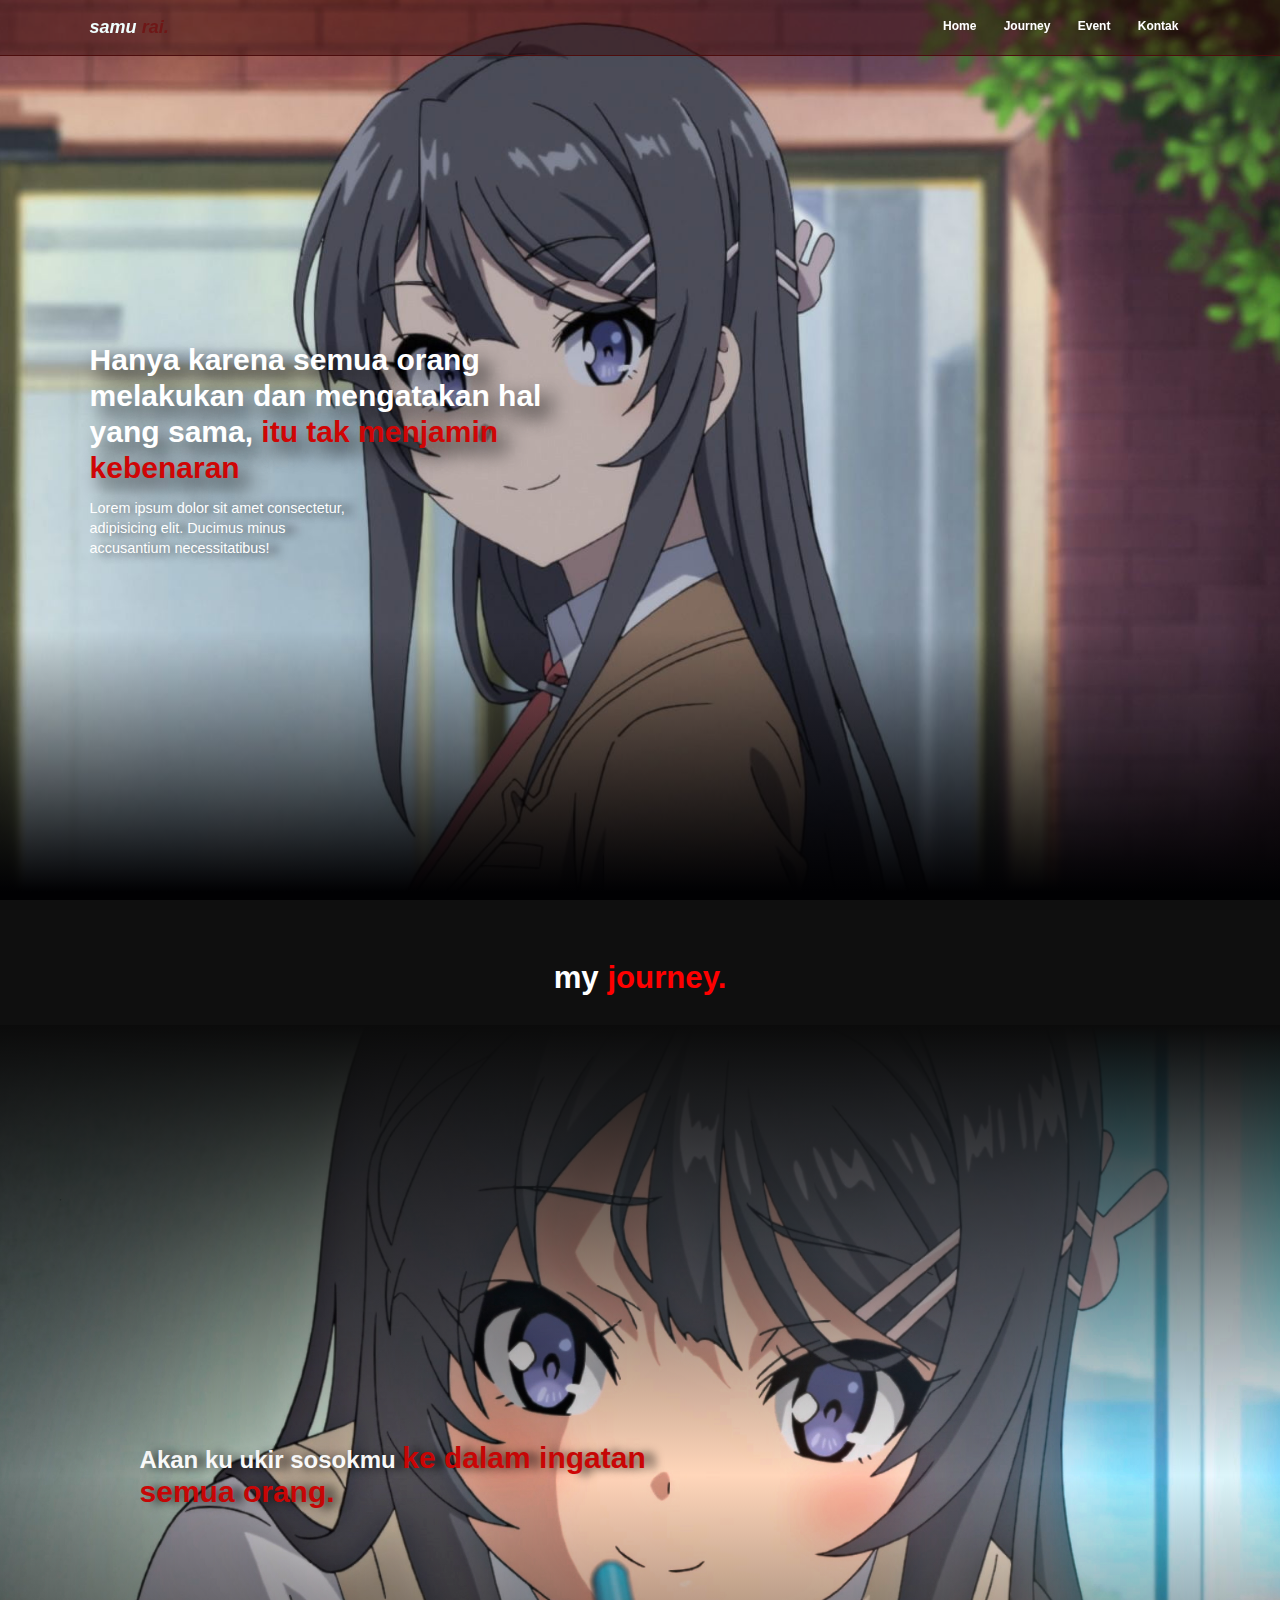
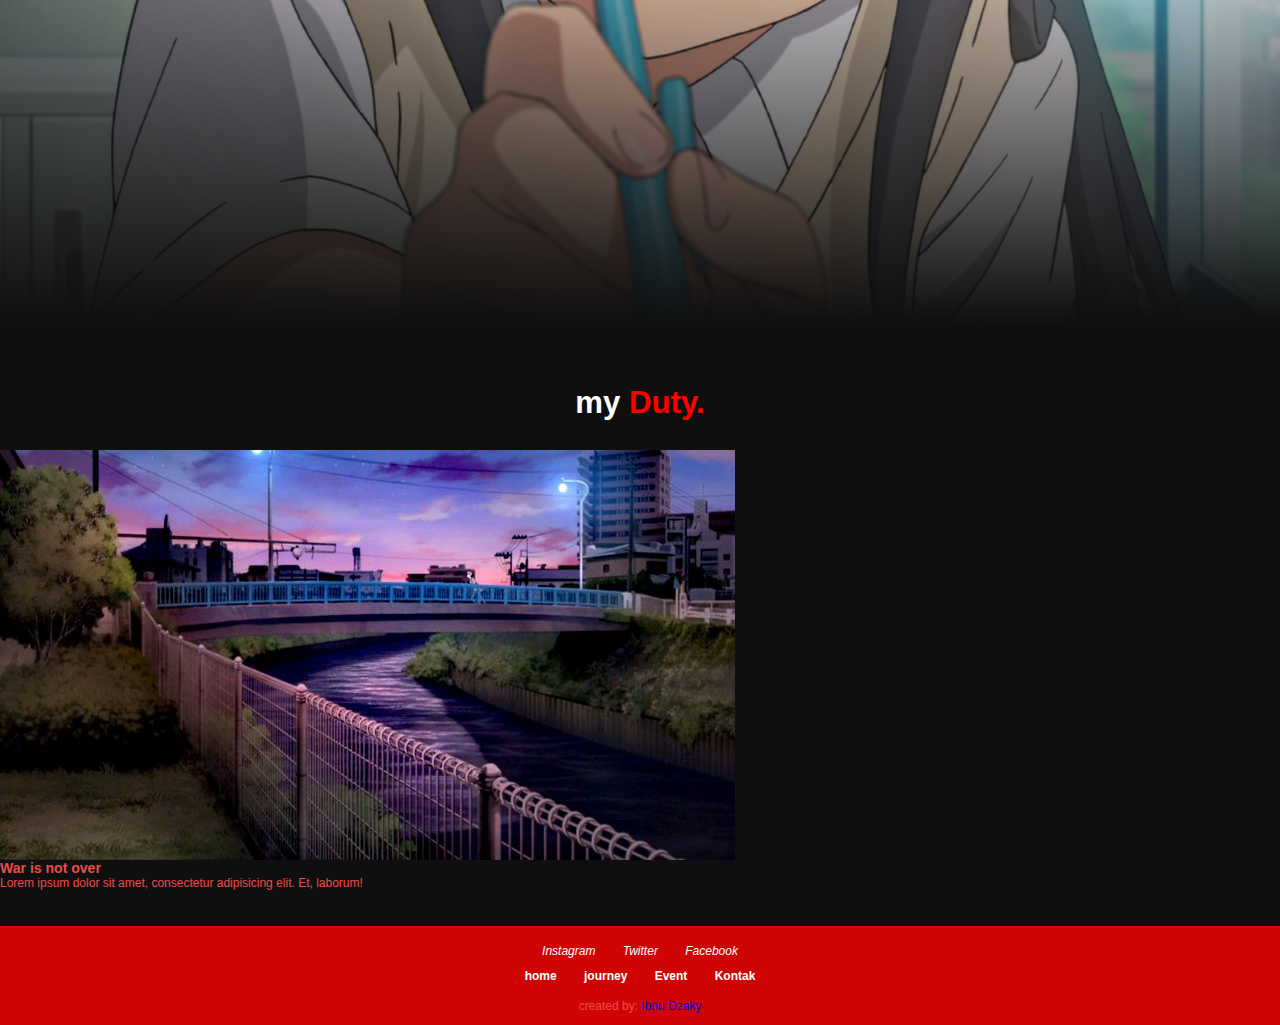
<file: Index.HTML>
<!DOCTYPE html>
<html lang="en">
<head>
    <meta charset="UTF-8">
    <meta name="viewport" content="width=device-width, initial-scale=1.0">
    <link rel="icon" type="img" href="wallpaperflare.com_wallpaper (1).jpg">
    <link rel="stylesheet" href="style.css">
    <title>Mai cuan</title>
</head>
<body>
    <!-- navbar untuk navigation bar
    di navbar isinya ada judul, dan navigation
dibuat nmenggunakan div, div berfungsi untuk mengelompokan
abis bikin judul bikin nav baru buat navigation
bikin navbar pake tag nav untuk mengindikasikan bahwa dia navbar
a untuk link
href url yang dituju 
# fungsinya untuk menandakan id untuk memanggil di dalam dokumen menggunakan id
intinya adalah isi navbar bisa diubah"
section adalah bagian-->
    
    <nav class="navbar">
<a href="#home" class="navbar-logo">samu <span>rai.</span></a>

<div class="navbar-nav">
<a href="#home">Home</a>
<a href="#about">Journey</a>
<a href="#event">Event</a>
<a href="#">Kontak</a>
</div>

    </nav>
<section class="hero" id="home">
    <main class="content">
        <h1>Hanya karena semua orang melakukan dan mengatakan hal yang sama, <span>itu tak menjamin kebenaran</span></h1>
        <p>Lorem ipsum dolor sit amet consectetur, adipisicing elit. Ducimus minus accusantium necessitatibus!</p>
    </main>
</section>

<h2 id="about">my <span>journey.</span></h2>
<section class="about">

    <div class="text">
<h5>Akan ku ukir sosokmu <span>ke dalam ingatan semua orang.</span></h5>
    </div>

</section>

<section id="event" class="event">
    <h2 id="about">my <span>Duty.</span></h2>

    <div class="row">
<div class="event.map"></div>
<img src="jalanmai.jpg" alt="">
    </div>

    <div class="content">
        <h3>War is not <span>over</span></h3>
        <p>Lorem ipsum dolor sit amet, consectetur adipisicing elit. Et, laborum!</p>
    </div>
</section>

<footer>
    <div class="social">
        <a href="#"><i>Instagram</i></a>
        <a href="#"><i>Twitter</i></a>
        <a href="#"><i>Facebook</i></a>
</div>

<div class="links">
<a href="#home">home</a>
<a href="#about">journey</a>
<a href="#event">Event</a>
<a href="#">Kontak</a>
</div class="credit">
<p>created by: <a href="#">Ibnu Dzaky</a></p>
<div>

</div>
</footer>
</body>

</html>
</file>
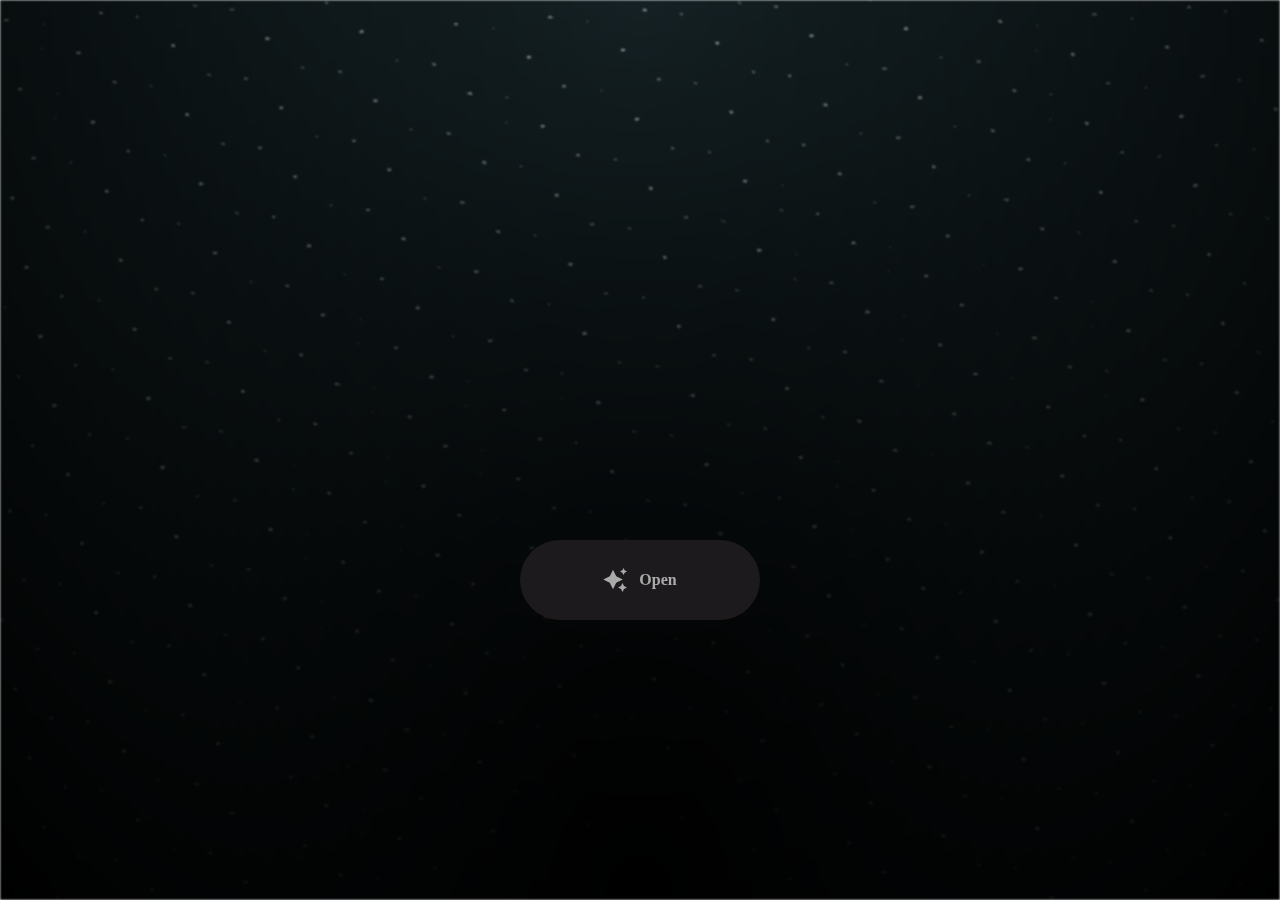
<file: bunga/bunga/index.html>
<html lang="en">

<head>
  <meta charset="UTF-8">
  <meta name="viewport" content="width=device-width, initial-scale=1.0">
  <link rel="shortcut icon" href="images/gift.png" type="image/x-icon">
  <link rel="stylesheet" href="css/index.css">

  <!-- Document Title -->
  <title>I Have Something</title>
</head>

<body>
  <!-- Background -->
  <div class="night"></div>

  <!-- Title -->
  <h1 class="title"></h1>

  <!-- Button -->
  <div style="position: absolute; top: 60vh; width: 100%; display: flex; justify-content: center;">
    <a href="flower.html" class="btn">
      <svg height="24" width="24" fill="#FFFFFF" viewBox="0 0 24 24" data-name="Layer 1" id="Layer_1" class="sparkle">
        <path
          d="M10,21.236,6.755,14.745.264,11.5,6.755,8.255,10,1.764l3.245,6.491L19.736,11.5l-6.491,3.245ZM18,21l1.5,3L21,21l3-1.5L21,18l-1.5-3L18,18l-3,1.5ZM19.333,4.667,20.5,7l1.167-2.333L24,3.5,21.667,2.333,20.5,0,19.333,2.333,17,3.5Z">
        </path>
      </svg>

      <span class="text">Open</span>
    </a>
  </div>

  <script src="js/index.js"></script>
</body>

</html>
</file>
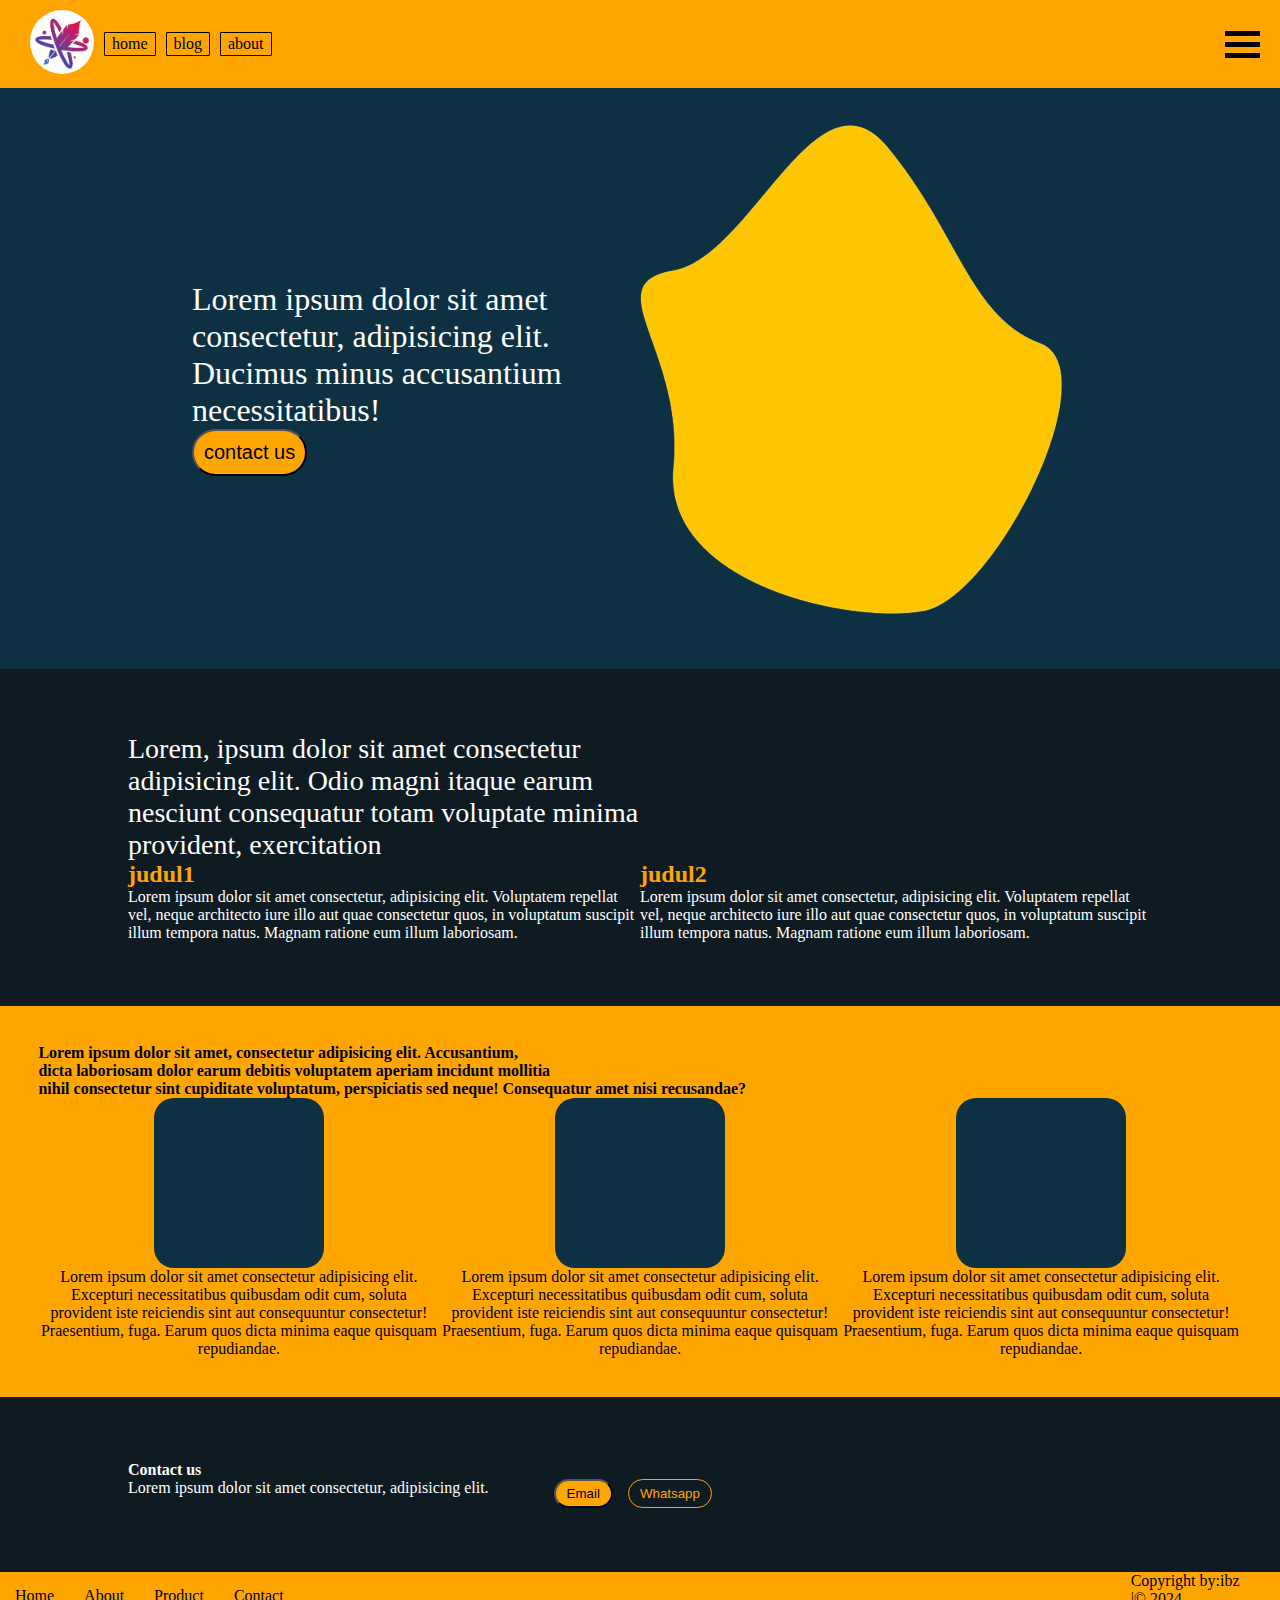
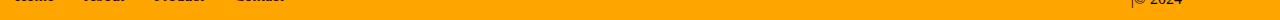
<file: tester/page1.html>
<!DOCTYPE html>
<html lang="en">
<head>
    <title>produk-gagal</title>
    <meta charset="UTF-8">
    <meta name="viewport" content="width=device-width, initial-scale=1.0">
    <link rel="stylesheet" href="page1.css">
</head>
<body>
    <header class="bgorens paddinghead">
        <div class="logo">
            <img src="lectore.id.png" alt="" width="64" height="64">
        </div>
        <nav class="navbar">
            <ul class="anu">
                    <li>home</li>
                    <li>blog</li>
                    <li>about</li>
            </ul>
        </nav>
        <div class="hamburger">
            <div></div>
            <div></div>
            <div></div>
        </div>
    </header>
    <main>
        <section class="nomor1">
                <div class="kiri">
                    <p>Lorem ipsum dolor sit amet consectetur, adipisicing elit. Ducimus minus accusantium necessitatibus!</p>
                    <button class="bgorens">contact us</button>
                </div>
                <div class="kanan">
                    <img src="telor_ayam.png" alt="">
                </div>
        </section>
        <section class="nomor2">
                <div class="atas">
                    <p>Lorem, ipsum dolor sit amet consectetur adipisicing elit. Odio magni itaque earum nesciunt consequatur totam voluptate minima provident, exercitation</p>
                </div>
                <div class="bawah">
                    <div class="kiri">
                        <h5>judul1</h5>
                        <p>Lorem ipsum dolor sit amet consectetur, adipisicing elit. Voluptatem repellat vel, neque architecto iure illo aut quae consectetur quos, in voluptatum suscipit illum tempora natus. Magnam ratione eum illum laboriosam.</p>
                    </div>
                    <div class="kanan">
                        <h5>judul2</h5>
                        <p>Lorem ipsum dolor sit amet consectetur, adipisicing elit. Voluptatem repellat vel, neque architecto iure illo aut quae consectetur quos, in voluptatum suscipit illum tempora natus. Magnam ratione eum illum laboriosam.</p>
                    </div>
                </div>
        </section>
        <section class="nomor3">
            <div class="atas">
                    <h4>Lorem ipsum dolor sit amet, consectetur adipisicing elit. Accusantium, <br>dicta laboriosam dolor earum debitis voluptatem aperiam incidunt mollitia <br>nihil consectetur sint cupiditate voluptatum, perspiciatis sed neque! Consequatur amet nisi recusandae?</h4>
            </div>
            <div class="bawah">
                <div class="card">
                    <div class="box">
                        
                    </div>
                    <p>Lorem ipsum dolor sit amet consectetur adipisicing elit. Excepturi necessitatibus quibusdam odit cum, soluta provident iste reiciendis sint aut consequuntur consectetur! Praesentium, fuga. Earum quos dicta minima eaque quisquam repudiandae.</p>
                </div>
                <div class="card">
                    <div class="box">
                        
                    </div>
                    <p>Lorem ipsum dolor sit amet consectetur adipisicing elit. Excepturi necessitatibus quibusdam odit cum, soluta provident iste reiciendis sint aut consequuntur consectetur! Praesentium, fuga. Earum quos dicta minima eaque quisquam repudiandae.</p>
                </div>
                <div class="card">
                    <div class="box">
                        
                    </div>
                    <p>Lorem ipsum dolor sit amet consectetur adipisicing elit. Excepturi necessitatibus quibusdam odit cum, soluta provident iste reiciendis sint aut consequuntur consectetur! Praesentium, fuga. Earum quos dicta minima eaque quisquam repudiandae.</p>
                </div>
            </div>
        </section>
        <section class="nomor4">
            <div class="atas">
                    <h4>Contact us</h4>
            </div>
            <div class="bawah">
                    <p>Lorem ipsum dolor sit amet consectetur, adipisicing elit. </p>
                    <button class="email">Email</button>
                    <button class="wa">Whatsapp</button>
            </div>
        </section>
    </main>
    <footer>
        <div class="kiri">
            <ul>
                <li>Home</li>
                <li>About</li>
                <li>Product</li>
                <li>Contact</li>
            </ul>
        </div>
        <div class="kanan">
            <p>Copyright by:ibz</p>
            <p>|&copy; 2024</p>
        </div>
    </footer>
</body>
</html>
</file>
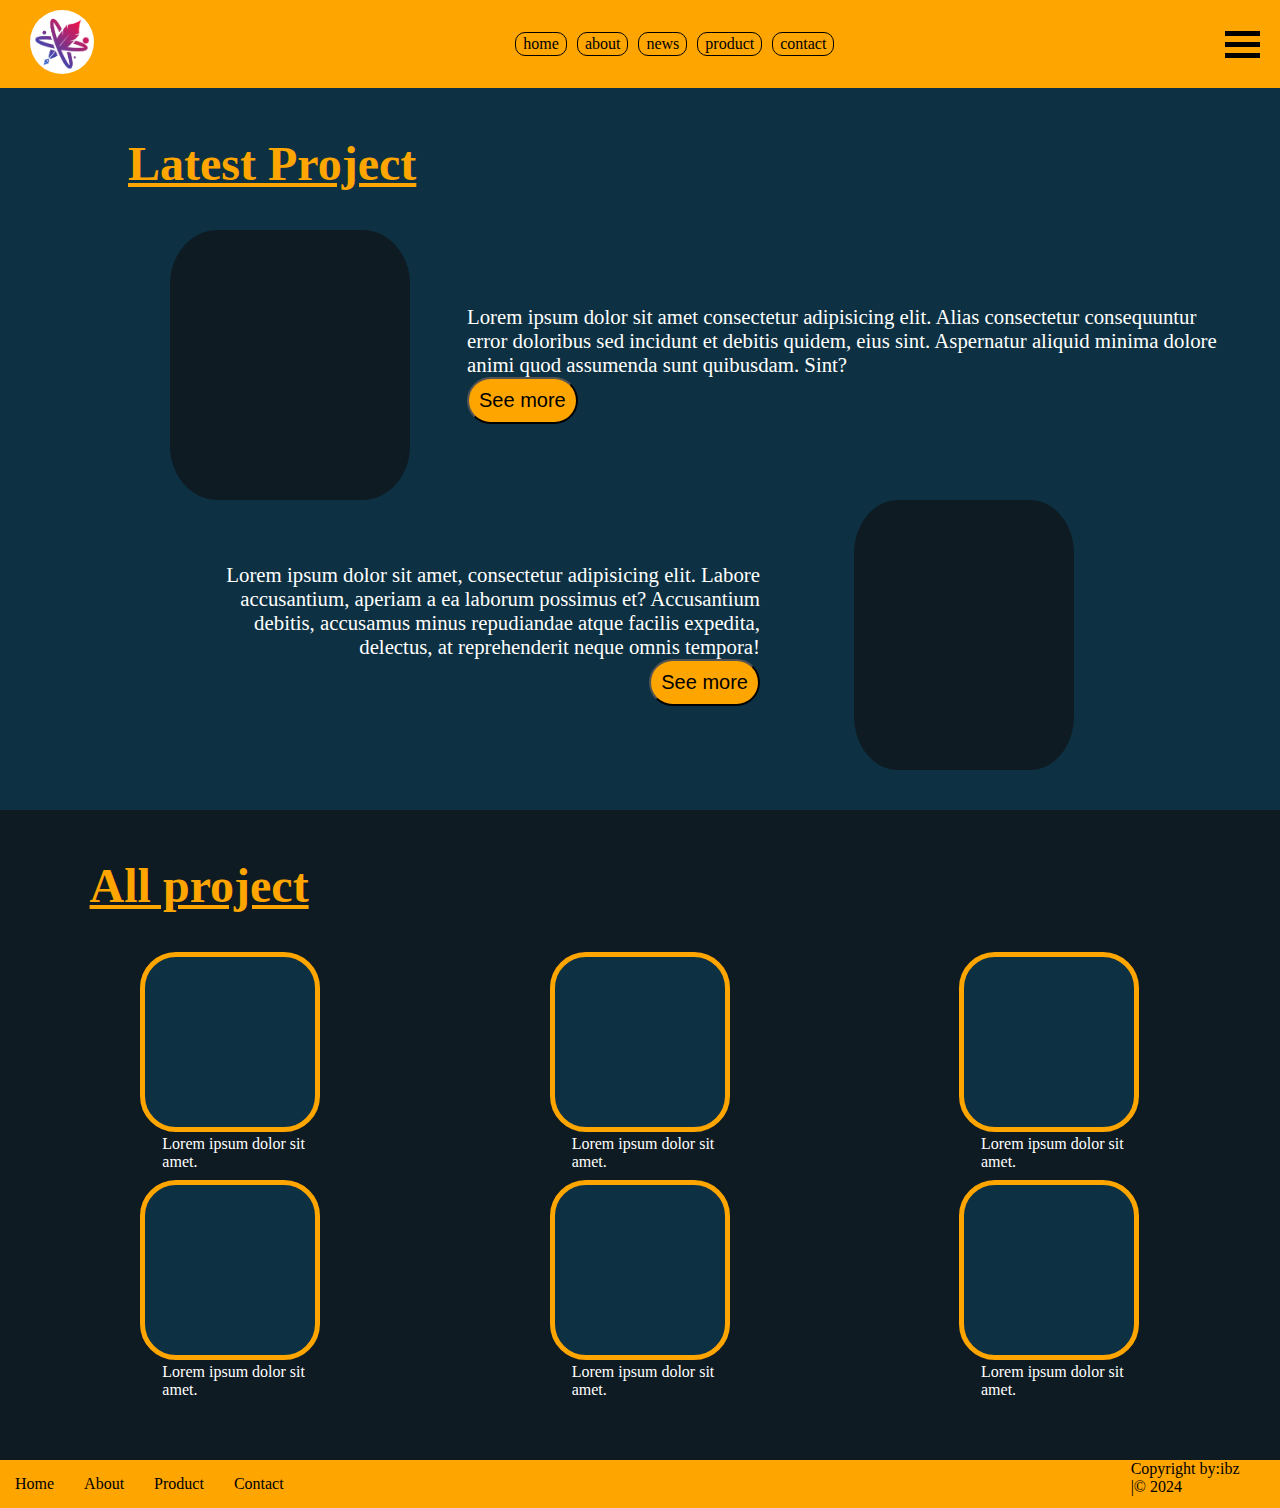
<file: tester/page2.html>
<!DOCTYPE html>
<html lang="en">
<head>
    <title>produk-gagal</title>
    <meta charset="UTF-8">
    <meta name="viewport" content="width=device-width, initial-scale=1.0">
    <link rel="stylesheet" href="page2.css">
</head>
<body>
    <header class="bgorens paddinghead">
        <div class="logo">
            <img src="lectore.id.png" alt="" width="64" height="64">
        </div>
        <nav class="navbar">
            <ul class="anu">
                    <li>home</li>
                    <li>about</li>
                    <li>news</li>
                    <li>product</li>
                    <li>contact</li>
            </ul>
        </nav>
        <div class="hamburger">
            <div></div>
            <div></div>
            <div></div>
        </div>
    </header>
    <main>
       <section class="kesatu">
        <div>
            <div class="atas">
                <h3>Latest Project</h3>
            </div>
            <div class="tengah">
                <div class="kiri">
                    <div class="box">

                    </div>
                </div>
                <div class="kanan">
                    <p>Lorem ipsum dolor sit amet consectetur adipisicing elit. Alias consectetur consequuntur error doloribus sed incidunt et debitis quidem, eius sint. Aspernatur aliquid minima dolore animi quod assumenda sunt quibusdam. Sint? </p>
                    <button class="bgorens">See more</button>    
                </div>
            </div>
            <div class="bawah">
                <div class="kiri">
                    <p>Lorem ipsum dolor sit amet, consectetur adipisicing elit. Labore accusantium, aperiam a ea laborum possimus et? Accusantium debitis, accusamus minus repudiandae atque facilis expedita, delectus, at reprehenderit neque omnis tempora!</p>
                    <button class="bgorens">See more</button>    
                </div>
                <div>
                    <div class="kanan">
                        <div class="box">

                        </div>
                    </div>
                </div>
            </div>
        </div>
       </section>
       <section class="kedua">
        <div class="atas">
            <h3>All project</h3>
        </div>
        <div class="bawah">
            <div class="box">
                <p class="teks">Lorem ipsum dolor sit amet.</p>
            </div>
            <div class="box">
                <p class="teks">Lorem ipsum dolor sit amet.</p>
            </div>
            <div class="box">
                <p class="teks">Lorem ipsum dolor sit amet.</p>
            </div>
            <div class="box">
                <p class="teks">Lorem ipsum dolor sit amet.</p>
            </div>
            <div class="box">
                <p class="teks">Lorem ipsum dolor sit amet.</p>
            </div>
            <div class="box">
                <p class="teks">Lorem ipsum dolor sit amet.</p>
            </div>
        </div>
       </section>
    </main>
    <footer>
        <div class="kiri">
            <ul>
                <li>Home</li>
                <li>About</li>
                <li>Product</li>
                <li>Contact</li>
            </ul>
        </div>
        <div class="kanan">
            <p>Copyright by:ibz</p>
            <p>|&copy; 2024</p>
        </div>
    </footer>
</body>
</html>
</file>
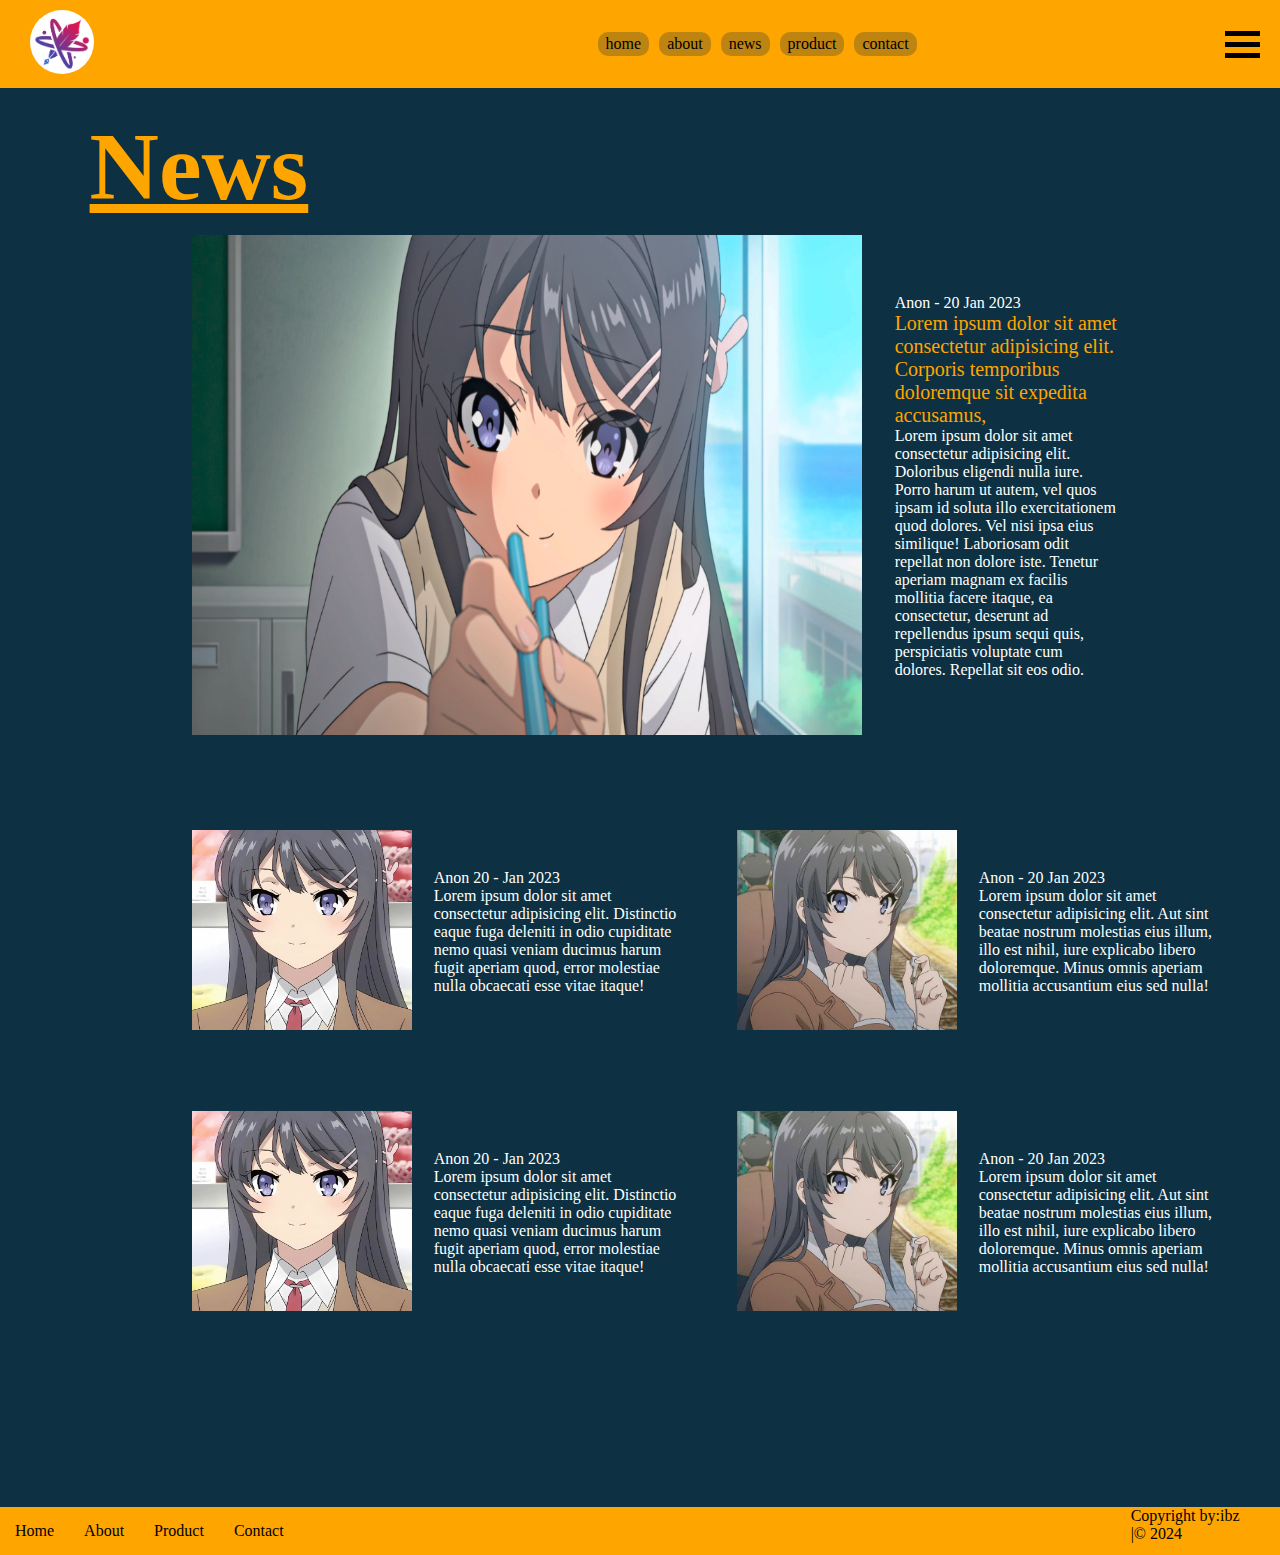
<file: tester/page3.html>
<!DOCTYPE html>
<html lang="en">
<head>
    <title>produk-gagal</title>
    <meta charset="UTF-8">
    <meta name="viewport" content="width=device-width, initial-scale=1.0">
    <link rel="stylesheet" href="page3.css">
</head>
<body>
    <header class="bgorens paddinghead">
        <div class="logo">
            <img src="lectore.id.png" alt="" width="64" height="64">
        </div>
        <nav class="navbar">
            <ul class="anu">
                    <li>home</li>
                    <li>about</li>
                    <li>news</li>
                    <li>product</li>
                    <li>contact</li>
            </ul>
        </nav>
        <div class="hamburger">
            <div></div>
            <div></div>
            <div></div>
        </div>
    </header>
    <main>
       <section class="pertama">
            <div class="atas">
                <h1>News</h1>
            </div>
            <div class="tengah">
                <div class="kiri">
                    <img src="mai.jpg" alt="" width="670" height="500">
                </div>
                <div class="kanan">
                    <div>
                        <p class="satu">Anon - 20 Jan 2023</p>
                    </div>
                    <div class="dua">
                        <p>Lorem ipsum dolor sit amet consectetur adipisicing elit. Corporis temporibus doloremque sit expedita accusamus, </p>
                    </div>
                    <div class="tiga">
                        <p>Lorem ipsum dolor sit amet consectetur adipisicing elit. Doloribus eligendi nulla iure. Porro harum ut autem,   vel quos ipsam id soluta illo exercitationem quod dolores. Vel nisi ipsa eius similique!
                        Laboriosam odit repellat non dolore iste. Tenetur aperiam magnam ex facilis mollitia facere itaque, ea consectetur, deserunt ad repellendus ipsum sequi quis, perspiciatis voluptate cum dolores. Repellat sit eos odio.</p>
                    </div>
                </div>
            </div>
        </section>
        <section class="kedua">
            <div class="bawahsatu">
                <div class="kiri">
                    <img src="Mai Sakurajima 💖.jpeg" alt="" width="220" height="200">
                </div>
                <div class="kanan">
                    <div>
                        <p>Anon 20 - Jan 2023</p>
                    </div>
                    <div class="teks">
                        <p>Lorem ipsum dolor sit amet consectetur adipisicing elit. Distinctio eaque fuga deleniti in odio cupiditate nemo quasi veniam ducimus harum fugit aperiam quod, error molestiae nulla obcaecati esse vitae itaque!</p>
                </div>
                </div>
                <div class="kiri">
                    <img src="mai jima.jpeg" alt="" width="220" height="200">
                </div>
                    <div class="kanan">
                        <div>
                            <p>Anon - 20 Jan 2023</p>
                        </div>
                        <div class="">
                            <p>Lorem ipsum dolor sit amet consectetur adipisicing elit. Aut sint beatae nostrum molestias eius illum, illo est nihil, iure explicabo libero doloremque. Minus omnis aperiam mollitia accusantium eius sed nulla!</p>
                        </div>
                    </div>
           </div>
       </section>
       <section class="ketiga">
        <div class="bawahsatu">
            <div class="kiri">
                <img src="Mai Sakurajima 💖.jpeg" alt="" width="220" height="200">
            </div>
            <div class="kanan">
                <div>
                    <p>Anon 20 - Jan 2023</p>
                </div>
                <div class="teks">
                    <p>Lorem ipsum dolor sit amet consectetur adipisicing elit. Distinctio eaque fuga deleniti in odio cupiditate nemo quasi veniam ducimus harum fugit aperiam quod, error molestiae nulla obcaecati esse vitae itaque!</p>
            </div>
            </div>
            <div class="kiri">
                <img src="mai jima.jpeg" alt="" width="220" height="200">
            </div>
                <div class="kanan">
                    <div>
                        <p>Anon - 20 Jan 2023</p>
                    </div>
                    <div class="">
                        <p>Lorem ipsum dolor sit amet consectetur adipisicing elit. Aut sint beatae nostrum molestias eius illum, illo est nihil, iure explicabo libero doloremque. Minus omnis aperiam mollitia accusantium eius sed nulla!</p>
                    </div>
                </div>
       </div>
       </section>
    </main>
    <footer>
        <div class="kiri">
            <ul>
                <li>Home</li>
                <li>About</li>
                <li>Product</li>
                <li>Contact</li>
            </ul>
        </div>
        <div class="kanan">
            <p>Copyright by:ibz</p>
            <p>|&copy; 2024</p>
        </div>
    </footer>
</body>
</html>
</file>
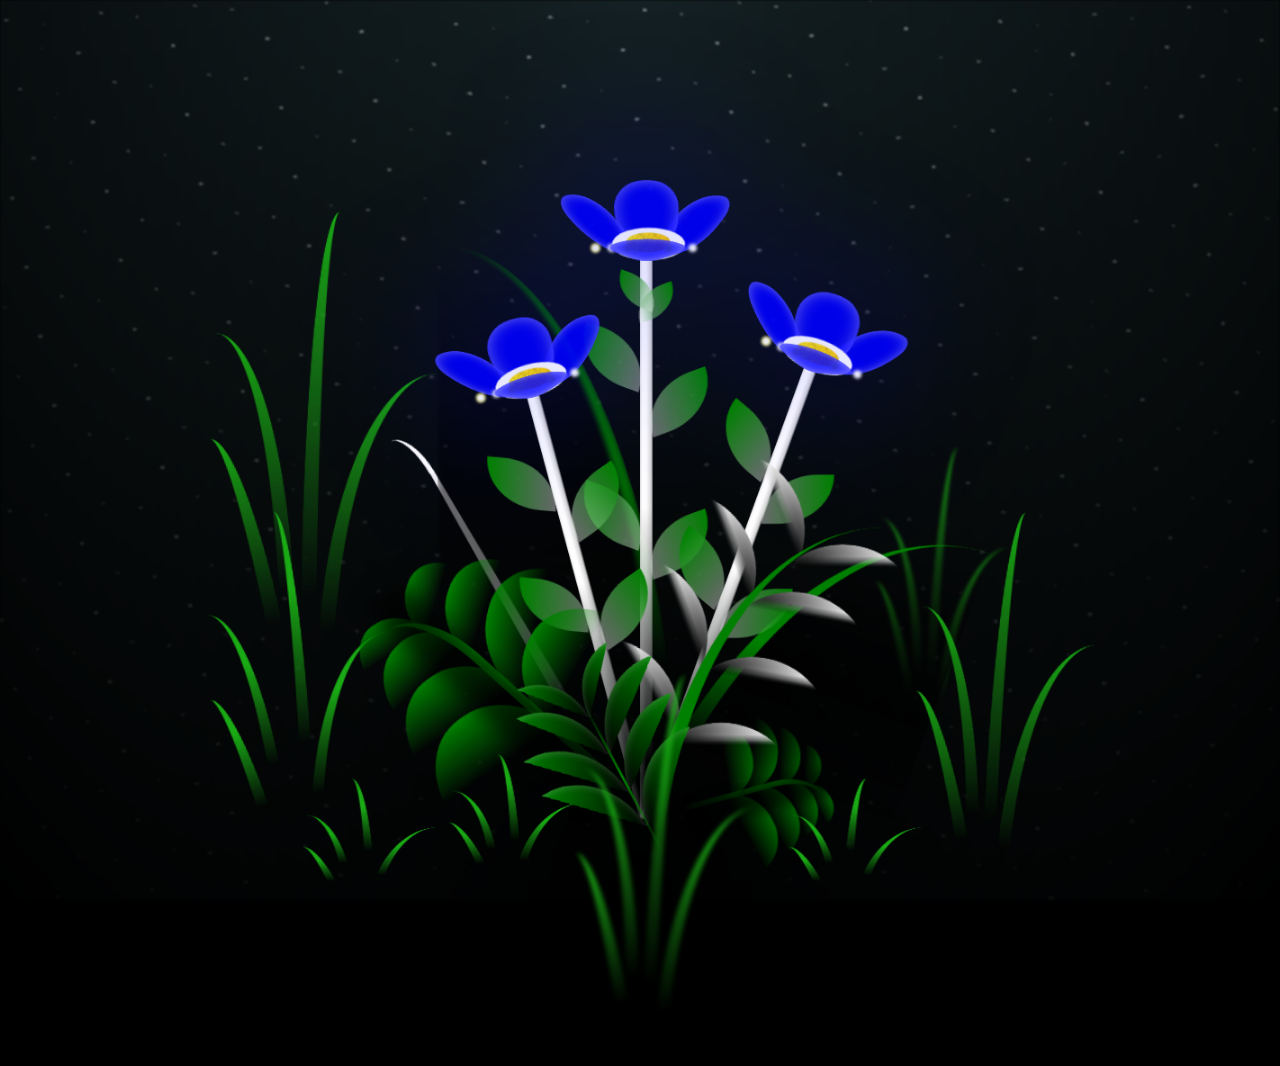
<file: bunga/bunga/flower.html>
<!DOCTYPE html>
<html lang="en">
  <head>
    <meta charset="UTF-8" />
    <meta http-equiv="X-UA-Compatible" content="IE=edge" />
    <meta name="viewport" content="width=device-width, initial-scale=1.0" />
    <link rel="shortcut icon" href="images/gift.png" type="image/x-icon" />
    <link rel="stylesheet" href="css/style.css" />

    <!-- Document Title -->
    <title>FLOWERS</title>
  </head>

  <body class="not-loaded">
    <!-- Background -->
    <div class="night"></div>

    <!-- Flower -->
    <div class="flowers">
      <div class="flower flower--1">
        <div class="flower__leafs flower__leafs--1">
          <div class="flower__leaf flower__leaf--1"></div>
          <div class="flower__leaf flower__leaf--2"></div>
          <div class="flower__leaf flower__leaf--3"></div>
          <div class="flower__leaf flower__leaf--4"></div>
          <div class="flower__white-circle"></div>

          <div class="flower__light flower__light--1"></div>
          <div class="flower__light flower__light--2"></div>
          <div class="flower__light flower__light--3"></div>
          <div class="flower__light flower__light--4"></div>
          <div class="flower__light flower__light--5"></div>
          <div class="flower__light flower__light--6"></div>
          <div class="flower__light flower__light--7"></div>
          <div class="flower__light flower__light--8"></div>
        </div>
        <div class="flower__line">
          <div class="flower__line__leaf flower__line__leaf--1"></div>
          <div class="flower__line__leaf flower__line__leaf--2"></div>
          <div class="flower__line__leaf flower__line__leaf--3"></div>
          <div class="flower__line__leaf flower__line__leaf--4"></div>
          <div class="flower__line__leaf flower__line__leaf--5"></div>
          <div class="flower__line__leaf flower__line__leaf--6"></div>
        </div>
      </div>

      <div class="flower flower--2">
        <div class="flower__leafs flower__leafs--2">
          <div class="flower__leaf flower__leaf--1"></div>
          <div class="flower__leaf flower__leaf--2"></div>
          <div class="flower__leaf flower__leaf--3"></div>
          <div class="flower__leaf flower__leaf--4"></div>
          <div class="flower__white-circle"></div>

          <div class="flower__light flower__light--1"></div>
          <div class="flower__light flower__light--2"></div>
          <div class="flower__light flower__light--3"></div>
          <div class="flower__light flower__light--4"></div>
          <div class="flower__light flower__light--5"></div>
          <div class="flower__light flower__light--6"></div>
          <div class="flower__light flower__light--7"></div>
          <div class="flower__light flower__light--8"></div>
        </div>
        <div class="flower__line">
          <div class="flower__line__leaf flower__line__leaf--1"></div>
          <div class="flower__line__leaf flower__line__leaf--2"></div>
          <div class="flower__line__leaf flower__line__leaf--3"></div>
          <div class="flower__line__leaf flower__line__leaf--4"></div>
        </div>
      </div>

      <div class="flower flower--3">
        <div class="flower__leafs flower__leafs--3">
          <div class="flower__leaf flower__leaf--1"></div>
          <div class="flower__leaf flower__leaf--2"></div>
          <div class="flower__leaf flower__leaf--3"></div>
          <div class="flower__leaf flower__leaf--4"></div>
          <div class="flower__white-circle"></div>

          <div class="flower__light flower__light--1"></div>
          <div class="flower__light flower__light--2"></div>
          <div class="flower__light flower__light--3"></div>
          <div class="flower__light flower__light--4"></div>
          <div class="flower__light flower__light--5"></div>
          <div class="flower__light flower__light--6"></div>
          <div class="flower__light flower__light--7"></div>
          <div class="flower__light flower__light--8"></div>
        </div>
        <div class="flower__line">
          <div class="flower__line__leaf flower__line__leaf--1"></div>
          <div class="flower__line__leaf flower__line__leaf--2"></div>
          <div class="flower__line__leaf flower__line__leaf--3"></div>
          <div class="flower__line__leaf flower__line__leaf--4"></div>
        </div>
      </div>

      <div class="grow-ans" style="--d: 1.2s">
        <div class="flower__g-long">
          <div class="flower__g-long__top"></div>
          <div class="flower__g-long__bottom"></div>
        </div>
      </div>

      <div class="growing-grass">
        <div class="flower__grass flower__grass--1">
          <div class="flower__grass--top"></div>
          <div class="flower__grass--bottom"></div>
          <div class="flower__grass__leaf flower__grass__leaf--1"></div>
          <div class="flower__grass__leaf flower__grass__leaf--2"></div>
          <div class="flower__grass__leaf flower__grass__leaf--3"></div>
          <div class="flower__grass__leaf flower__grass__leaf--4"></div>
          <div class="flower__grass__leaf flower__grass__leaf--5"></div>
          <div class="flower__grass__leaf flower__grass__leaf--6"></div>
          <div class="flower__grass__leaf flower__grass__leaf--7"></div>
          <div class="flower__grass__leaf flower__grass__leaf--8"></div>
          <div class="flower__grass__overlay"></div>
        </div>
      </div>

      <div class="growing-grass">
        <div class="flower__grass flower__grass--2">
          <div class="flower__grass--top"></div>
          <div class="flower__grass--bottom"></div>
          <div class="flower__grass__leaf flower__grass__leaf--1"></div>
          <div class="flower__grass__leaf flower__grass__leaf--2"></div>
          <div class="flower__grass__leaf flower__grass__leaf--3"></div>
          <div class="flower__grass__leaf flower__grass__leaf--4"></div>
          <div class="flower__grass__leaf flower__grass__leaf--5"></div>
          <div class="flower__grass__leaf flower__grass__leaf--6"></div>
          <div class="flower__grass__leaf flower__grass__leaf--7"></div>
          <div class="flower__grass__leaf flower__grass__leaf--8"></div>
          <div class="flower__grass__overlay"></div>
        </div>
      </div>

      <div class="grow-ans" style="--d: 2.4s">
        <div class="flower__g-right flower__g-right--1">
          <div class="leaf"></div>
        </div>
      </div>

      <div class="grow-ans" style="--d: 2.8s">
        <div class="flower__g-right flower__g-right--2">
          <div class="leaf"></div>
        </div>
      </div>

      <div class="grow-ans" style="--d: 2.8s">
        <div class="flower__g-front">
          <div
            class="flower__g-front__leaf-wrapper flower__g-front__leaf-wrapper--1"
          >
            <div class="flower__g-front__leaf"></div>
          </div>
          <div
            class="flower__g-front__leaf-wrapper flower__g-front__leaf-wrapper--2"
          >
            <div class="flower__g-front__leaf"></div>
          </div>
          <div
            class="flower__g-front__leaf-wrapper flower__g-front__leaf-wrapper--3"
          >
            <div class="flower__g-front__leaf"></div>
          </div>
          <div
            class="flower__g-front__leaf-wrapper flower__g-front__leaf-wrapper--4"
          >
            <div class="flower__g-front__leaf"></div>
          </div>
          <div
            class="flower__g-front__leaf-wrapper flower__g-front__leaf-wrapper--5"
          >
            <div class="flower__g-front__leaf"></div>
          </div>
          <div
            class="flower__g-front__leaf-wrapper flower__g-front__leaf-wrapper--6"
          >
            <div class="flower__g-front__leaf"></div>
          </div>
          <div
            class="flower__g-front__leaf-wrapper flower__g-front__leaf-wrapper--7"
          >
            <div class="flower__g-front__leaf"></div>
          </div>
          <div
            class="flower__g-front__leaf-wrapper flower__g-front__leaf-wrapper--8"
          >
            <div class="flower__g-front__leaf"></div>
          </div>
          <div class="flower__g-front__line"></div>
        </div>
      </div>

      <div class="grow-ans" style="--d: 3.2s">
        <div class="flower__g-fr">
          <div class="leaf"></div>
          <div class="flower__g-fr__leaf flower__g-fr__leaf--1"></div>
          <div class="flower__g-fr__leaf flower__g-fr__leaf--2"></div>
          <div class="flower__g-fr__leaf flower__g-fr__leaf--3"></div>
          <div class="flower__g-fr__leaf flower__g-fr__leaf--4"></div>
          <div class="flower__g-fr__leaf flower__g-fr__leaf--5"></div>
          <div class="flower__g-fr__leaf flower__g-fr__leaf--6"></div>
          <div class="flower__g-fr__leaf flower__g-fr__leaf--7"></div>
          <div class="flower__g-fr__leaf flower__g-fr__leaf--8"></div>
        </div>
      </div>

      <div class="long-g long-g--0">
        <div class="grow-ans" style="--d: 3s">
          <div class="leaf leaf--0"></div>
        </div>
        <div class="grow-ans" style="--d: 2.2s">
          <div class="leaf leaf--1"></div>
        </div>
        <div class="grow-ans" style="--d: 3.4s">
          <div class="leaf leaf--2"></div>
        </div>
        <div class="grow-ans" style="--d: 3.6s">
          <div class="leaf leaf--3"></div>
        </div>
      </div>

      <div class="long-g long-g--1">
        <div class="grow-ans" style="--d: 3.6s">
          <div class="leaf leaf--0"></div>
        </div>
        <div class="grow-ans" style="--d: 3.8s">
          <div class="leaf leaf--1"></div>
        </div>
        <div class="grow-ans" style="--d: 4s">
          <div class="leaf leaf--2"></div>
        </div>
        <div class="grow-ans" style="--d: 4.2s">
          <div class="leaf leaf--3"></div>
        </div>
      </div>

      <div class="long-g long-g--2">
        <div class="grow-ans" style="--d: 4s">
          <div class="leaf leaf--0"></div>
        </div>
        <div class="grow-ans" style="--d: 4.2s">
          <div class="leaf leaf--1"></div>
        </div>
        <div class="grow-ans" style="--d: 4.4s">
          <div class="leaf leaf--2"></div>
        </div>
        <div class="grow-ans" style="--d: 4.6s">
          <div class="leaf leaf--3"></div>
        </div>
      </div>

      <div class="long-g long-g--3">
        <div class="grow-ans" style="--d: 4s">
          <div class="leaf leaf--0"></div>
        </div>
        <div class="grow-ans" style="--d: 4.2s">
          <div class="leaf leaf--1"></div>
        </div>
        <div class="grow-ans" style="--d: 3s">
          <div class="leaf leaf--2"></div>
        </div>
        <div class="grow-ans" style="--d: 3.6s">
          <div class="leaf leaf--3"></div>
        </div>
      </div>

      <div class="long-g long-g--4">
        <div class="grow-ans" style="--d: 4s">
          <div class="leaf leaf--0"></div>
        </div>
        <div class="grow-ans" style="--d: 4.2s">
          <div class="leaf leaf--1"></div>
        </div>
        <div class="grow-ans" style="--d: 3s">
          <div class="leaf leaf--2"></div>
        </div>
        <div class="grow-ans" style="--d: 3.6s">
          <div class="leaf leaf--3"></div>
        </div>
      </div>

      <div class="long-g long-g--5">
        <div class="grow-ans" style="--d: 4s">
          <div class="leaf leaf--0"></div>
        </div>
        <div class="grow-ans" style="--d: 4.2s">
          <div class="leaf leaf--1"></div>
        </div>
        <div class="grow-ans" style="--d: 3s">
          <div class="leaf leaf--2"></div>
        </div>
        <div class="grow-ans" style="--d: 3.6s">
          <div class="leaf leaf--3"></div>
        </div>
      </div>

      <div class="long-g long-g--6">
        <div class="grow-ans" style="--d: 4.2s">
          <div class="leaf leaf--0"></div>
        </div>
        <div class="grow-ans" style="--d: 4.4s">
          <div class="leaf leaf--1"></div>
        </div>
        <div class="grow-ans" style="--d: 4.6s">
          <div class="leaf leaf--2"></div>
        </div>
        <div class="grow-ans" style="--d: 4.8s">
          <div class="leaf leaf--3"></div>
        </div>
      </div>

      <div class="long-g long-g--7">
        <div class="grow-ans" style="--d: 3s">
          <div class="leaf leaf--0"></div>
        </div>
        <div class="grow-ans" style="--d: 3.2s">
          <div class="leaf leaf--1"></div>
        </div>
        <div class="grow-ans" style="--d: 3.5s">
          <div class="leaf leaf--2"></div>
        </div>
        <div class="grow-ans" style="--d: 3.6s">
          <div class="leaf leaf--3"></div>
        </div>
      </div>
    </div>

    <!-- Title -->
    <h1 class="title"><span id="title"></span></h1>
  </body>
</html>

<!-- Import Javascript -->
<script src="js/main.js"></script>
</file>
<file: style.css>
/* struktur penulisan css ada element yang dipanggil dan efek"
yang ditandai dengan{}
caranya dipanggil dulu elementnya lalu diisi dalam{}efeknya
tanda * dan html fungsinya sama yaitu untuk pemanggilan keseluruhan teks html
b */


html{
    scroll-behavior: smooth;
}

*{
    margin: 0;
    padding: 0%;
    box-sizing: border-box;
    outline: none;
    border: none;
    text-decoration: none;
}

body{
    font-family: 'poppins', sans-serif;
    background-color: #0F0F0F   ;
    color: rgb(239, 75, 75);
}

.navbar{
    display: flex;
    justify-content: space-between;
    align-items: center;
    padding: 1.4rem 7%;
    background-color: rgba(52, 4, 4, 0.447);
    border-bottom: 1px solid rgb(77, 13, 13);
    position: fixed;
    top: 0;
    left: 0;
    right: 0;
    z-index: 9999;
}

.navbar .navbar-logo {
    font-size: 1.5rem;
    font-weight: 700;
    color: azure;
    font-style: italic;
}
.navbar .navbar-logo span{
    color: rgb(111, 23, 23);
}

.navbar .navbar-nav a{
    color: #fff;
    display: inline-block;
    font-size: 1rem;
    font-weight: bold;
    margin: 0 1rem;
}

.navbar .navbar-nav a:hover{
    color: rgb(125, 24, 24);
}

.navbar .navbar-nav a::after{
    content: '';
    display: block;
    padding-bottom: 0.2rem;
    border-bottom: 0.1rem solid rgb(236, 78, 78);
    transform: scaleX(0);
    transition: 0.2s linear;

}

.navbar .navbar-nav a:hover::after{
    transform: scaleX(0.5);
}

.hero{
    min-height: 100vh;
    display: flex;
    align-items: center;
    background-image: url(wallpaperflare.com_wallpaper.jpg);
    background-repeat: no-repeat;
    background-size: cover;
    position: relative;
}

.hero::after{
    content: '';
    display: block;
    position: absolute;
    width: 100%;
    height: 30%;
    bottom: 0;
    background: linear-gradient(0deg, rgb(1, 1, 3)3%, rgb(255, 255, 255, 0))55%;
}

.hero .content{

    padding: 1.4rem 7%;
    max-width: 55%;
}

.hero .content h1{
    font-size: 2.5rem;
    color: #fff;
    text-shadow: 10px 10px 20px rgb(3, 3, 3);
    line-height: 1.2;
}

.hero .content h1 span{
    color: rgb(207, 5, 5);
}

.hero .content p{
    font-size: 1.2rem;
    max-width: 50%;
    margin-top: 1rem;
    line-height: 1.4;
    font-weight: 4rem;
    color: #fff;
    text-shadow: 10px 1px 10px rgb(1, 1, 3, 0.7);
}

h2{
    padding: 5rem 7% 1.4rem;
    color: #fff;
    text-align: center;
    font-size: 2.6rem;
    margin-bottom: 1rem;
}

h2 span{
    color: rgb(255, 0, 0);
}

.about {
    margin-left: 0;
    padding: 0;
    min-height: 100vh;
    display: flex;
    align-items: center;
    background-image: url(mai.jpg);
    background-position: center;
    background-repeat: no-repeat;
    background-size: cover;
    position: relative;
}

.about::after{
    content: '';
    display: block;
    position: absolute;
    width: 100%;
    height: 100%;
    bottom: 0;
    background: linear-gradient(rgb(11, 11, 11), rgb(128, 128, 128, 0), #0F0F0F);
}

.text h5{
    display: flexbox;
    padding: 6rem 7%;
    margin-left: 7rem;
    color: #fff;
    font-size: 2rem;
    text-shadow: 10px 1px 10px rgb(1, 1, 3, 0.7);
}

.text span{
    font-size: 2.5rem;
    font-weight: bold;
    color: rgb(207, 5, 5);
}

.event .row{
    display: flex;
}

.event .row .event-map{

    flex: 1 1 30rem;
    margin-left: 5rem;
}

.event .row .event-map img{
    width: 100%;
}

.event .row .content {
    flex: 1 1 35rem;
    max-width: 60%;
    color: #fff;
    padding: 0 2rem;
}

.event .row .content h3{
    font-size: 1.8rem;
    margin-bottom: 1rem;
}

.event .row .content p{
    margin-bottom: 0.8rem;
    font-size: 1.2rem;
    font-weight: 100;
    line-height: 1.6;
}

.event .row .content span{
    color: rgb(207, 5, 5);
}


footer{
    background-color: rgb(207, 5, 5);
    text-align: center;
    padding: 1rem 0;
    margin-top: 3rem;
}

footer .social{
    margin: 0.5rem;
    margin-bottom: 1rem;
}

footer .social a{
    color: #fff;
    margin: 1rem;
    margin-bottom: 2rem;
}

footer .social a:hover,
footer .Links a:hover{
    color: #353823;
}

footer .links{
    margin-bottom: 1.3rem;
    font-weight: bold;
}

footer .links a{
    color: #fff;
    padding: 0.7rem 1rem;
    font-size: 1rem;
}

footer .credit{
    font-size: 0.8rem;
    color: aliceblue;
}

footer .credit a{
    color: #010101;
    font-weight: 600;
}

@media screen and (max-width: 1300px){
    html {
        font-size: 75%;
    }

    .hero{
        display: flex;
        position: relative;
        background-position: 60%;
    }

    .text{
        position: absolute;
    }

    .event .row .event-map img{
        height: 24rem;
        object-fit: cover;
        object-position: center;
    }
}

@media screen and (max-width: 760px){
    html {
        font-size: 70%;
    }
    .hero .content h1{
        color: rgb(49, 49, 49);
    }
    .hero .content p{
        color: rgb(49, 49, 49);
    }
}
    
@media screen and (max-width: 430px){
    html {
        font-size: 45%;
    }
    .hero .content h1{
        color: rgb(49, 49, 49);
    }
    .hero .content p{
        color: rgb(49, 49, 49);
    }
}
</file>
<file: bunga/bunga/css/index.css>
*,
*::after,
*::before {
  padding: 0;
  margin: 0;
  box-sizing: border-box;
}

:root {
  --dark-color: #000;
}

.night {
  position: fixed;
  left: 50%;
  top: 0;
  transform: translateX(-50%);
  width: 100%;
  height: 100%;
  filter: blur(0.1vmin);
  background-image: radial-gradient(ellipse at top, transparent 0%, var(--dark-color)), radial-gradient(ellipse at bottom, var(--dark-color), rgba(145, 233, 255, 0.2)), repeating-linear-gradient(220deg, rgb(0, 0, 0) 0px, rgb(0, 0, 0) 19px, transparent 19px, transparent 22px), repeating-linear-gradient(189deg, rgb(0, 0, 0) 0px, rgb(0, 0, 0) 19px, transparent 19px, transparent 22px), repeating-linear-gradient(148deg, rgb(0, 0, 0) 0px, rgb(0, 0, 0) 19px, transparent 19px, transparent 22px), linear-gradient(90deg, rgb(255, 255, 250), rgb(240, 240, 240));
}

.title {
  position: absolute;
  top: 0;
  left: 0;
  color: white;
  font-family: 'Courier New', Courier, monospace;

  display: flex;
  flex-wrap: wrap;
  justify-content: center;
  align-content: center;
  align-items: center;

  width: 100%;
  height: 100vh;
  text-shadow: 0 0 20px white;
  letter-spacing: 0px;
}

@media (min-width: 500px) {
  .title {
    letter-spacing: 20px;
  }
}

@keyframes typing {
  from {
    opacity: 0;
  }

  to {
    opacity: 1;
  }
}

/* Terapkan animasi dengan delay */
.title span {
  opacity: 0;
  animation: typing 1s ease forwards;
  animation-delay: var(--delay);
}

a {
  text-decoration: none;
}

.btn {
  border: none;
  width: 15em;
  height: 5em;
  border-radius: 3em;
  display: flex;
  justify-content: center;
  align-items: center;
  gap: 12px;
  background: #1C1A1C;
  cursor: pointer;
  transition: all 450ms ease-in-out;
}

.sparkle {
  fill: #AAAAAA;
  transition: all 800ms ease;
}

.text {
  font-weight: 600;
  color: #AAAAAA;
  font-size: medium;
}

.btn:hover {
  background: linear-gradient(0deg, #A47CF3, #683FEA);
  box-shadow: inset 0px 1px 0px 0px rgba(255, 255, 255, 0.4),
    inset 0px -4px 0px 0px rgba(0, 0, 0, 0.2),
    0px 0px 0px 4px rgba(255, 255, 255, 0.2),
    0px 0px 180px 0px #9917FF;
  transform: translateY(-2px);
}

.btn:hover .text {
  color: white;
}

.btn:hover .sparkle {
  fill: white;
  transform: scale(1.2);
}
</file>
<file: tester/page1.css>
*{
    margin: 0;
    padding: 0;
}

.logo img{
    border-radius: 50px;
    margin-left: 30px;
}

.paddinghead{
    padding-top: 10px;
    padding-bottom: 10px;
    display: flex;
    align-items: center;
}

.bgorens{
    background-color: orange;
}

.anu{
    display: flex;
    list-style: none;
    margin: 0;
}

.anu li{
    margin-left: 10px;
    border: 1px solid black;
    padding-left: 7px;
    padding-top: 2px;
    padding-bottom: 2px;
    padding-right: 7px;
    border-radius: 1px;
}

.hamburger{
    margin-left: auto;
    margin-right: 20px;
}

.hamburger div{
        width: 35px;
        height: 5px;
        background-color: black;
        margin: 6px 0;
}

.nomor1{
    background-color: #0d3142 ;
    color: white;
    display: flex;
    align-items: center;
    padding-top: 30px;
    padding-bottom: 30px;
}

.nomor1 .kiri{
    margin-left: 15%;
}

.nomor1 .kanan{
    margin-right: 15%;
}

.nomor1 .kiri p{
    font-size: 2rem;
}

.nomor1 .kiri button{
    padding: 10px;
    border-radius: 50px;
    font-size: 20px;
}

.nomor2{
    background-color: #0f1b22;
    color: white;
    padding: 5% 10%;
}

.nomor2 .atas{  
    width: 50%;
    font-size: 1.75rem;
}

.nomor2 .bawah{
    display: flex;
}

.nomor2 .bawah h5{
    font-size: 1.5em;
    color: orange;
}

.nomor3{
    background-color: orange;
    padding: 3%;
}

.nomor3 .bawah{
    display: flex;
}

.nomor3 .atas{
    text-align: left;
}

.nomor3 .bawah .box{
    height: 170px;
    width: 170px;
    background-color: #0d3142;
    border-radius: 20px;
    margin-left: auto;
    margin-right: auto;
}

.nomor3 .bawah p{
    text-align: center;
}

.nomor4{
    background-color: #0f1b22;
    color: white;
    padding: 5% 10%;
}

.nomor4 .bawah{
    display: flex;
}

.nomor4 .bawah p{
    margin-right: 50px;
}

.nomor4 .bawah button{
    padding: 5px 11px;
    border-radius: 50px;
    margin-left: 15px;
}

.nomor4 .bawah .email{
    background-color: orange;
}

.nomor4 .bawah .wa{
    border: 1px solid orange;
    color: orange;
    background-color: transparent;
}

footer{
    display: flex;
    background-color: orange;
}

footer .kanan{
    margin-left: 65%;
}

footer .kiri ul{
    display: flex;
    list-style: none;
}

footer .kiri li{
    margin: 15px;
}
</file>
<file: tester/page2.css>
*{
    margin: 0;
    padding: 0;
}

.logo img{
    border-radius: 50px;
    margin-left: 30px;
}

.paddinghead{
    padding-top: 10px;
    padding-bottom: 10px;
    display: flex;
    align-items: center;
}

.bgorens{
    background-color: orange;
}

/* .navbar{} */

.anu{
    display: flex;
    list-style: none;
    margin-left: 125%;
}

.anu li{
    margin-left: 10px;
    border: 1px solid black;
    padding-left: 7px;
    padding-top: 2px;
    padding-bottom: 2px;
    padding-right: 7px;
    border-radius: 1px;
    border-radius: 10px;
    font-weight: 500;
}

.hamburger{
    margin-left: auto;
    margin-right: 20px;
}

.hamburger div{
        width: 35px;
        height: 5px;
        background-color: black;
        margin: 6px 0;
}

.kesatu{
    background-color: #0d3142 ;
    color: white;
    display: flex;
    align-items: center;
    padding-top: 10px;
    padding-bottom: 40px;
}

.kesatu .kanan{
    text-align: left;
}

.kesatu .atas h3{
    color: orange;
    padding: 3% 10%;
    font-size: 3em;
    text-decoration: underline;
}

.kesatu .tengah{
display: flex;
align-items: center;
padding-left: 50px;
padding-right: 50px;
margin-left: auto;
margin-right: auto;
}

.kesatu .tengah .kiri{
    margin-right: 15%;
}
.kesatu .tengah .kanan{
    margin-right: 1%;
    font-size: 1.3rem;
}

.kesatu .tengah .kanan button{
    padding: 10px;
    border-radius: 50px;
    font-size: 20px;

}

.kesatu .tengah .kiri .box{
    height: 270px;
    width: 240px;
    background-color: #0f1b22;
    margin-left: 50%;
    margin-right: 10%;
    border-radius: 20%;
    
}

.kesatu .bawah .kiri{
    margin-left: 1%;
    font-size: 1.3rem;
    text-align: right;
}

.kesatu .bawah .kanan{
    margin-right: 15%;
}

.kesatu .bawah .kanan .box{
    height: 270px;
    width: 220px;
    background-color: #0f1b22;
    margin-left: 50%;
    margin-right: 40%;
    border-radius: 20%;
}

.kesatu .bawah{
    display: flex;
    align-items: center;
    padding-left: 200px;
    padding-right: 300px;
    margin-left: auto;
    margin-right: auto;
    }

.kesatu .bawah .kiri button{
        padding: 10px;
        border-radius: 50px;
        font-size: 20px;
    }

.kedua{
    background-color: #0f1b22 ;
    color: white;
    /* display: flex; */
    align-items: center;
    padding-top: 10px;
    padding-bottom: 100px;
}

.kedua .atas h3{
    padding: 3% 7%;
    color: orange;
    font-size: 3em; 
    text-decoration: underline;  
}

.kedua .bawah{
    display: grid;
    align-items: center;
    padding-left: 50px;
    padding-right: 50px;
    margin-left: auto;
    margin-right: auto;
    grid-template-columns: auto auto auto;
    grid-gap: 3em;
}

.kedua .bawah .box{
    height: 170px;
    width: 170px;
    background-color: #0d3142;
    margin-left: 25%;
    margin-right: 10%;
    border-radius: 20%;
    border: 5px solid orange;
}

.kedua .bawah .box .teks{
    margin-top: 100%;
    margin-left: 10%;
    margin-top: 105%;
}

footer{
    display: flex;
    background-color: orange;
}

footer .kanan{
    margin-left: 65%;
}

footer .kiri ul{
    display: flex;
    list-style: none;
}

footer .kiri li{
    margin: 15px;
}
</file>
<file: tester/page3.css>
*{
    margin: 0;
    padding: 0;
}

.logo img{
    border-radius: 50px;
    margin-left: 30px;
}

.paddinghead{
    padding-top: 10px;
    padding-bottom: 10px;
    display: flex;
    align-items: center;
}

.bgorens{
    background-color: orange;
}

/* .navbar{} */

.anu{
    display: flex;
    list-style: none;
    margin-left: 150%;
}

.anu li{
    margin-left: 10px;
    border: 1px solid rgba(0, 0, 0, 0);
    padding-left: 7px;
    padding-top: 2px;
    padding-bottom: 2px;
    padding-right: 7px;
    border-radius: 1px;
    border-radius: 10px;
    font-weight: 500;
    background-color: #0d314246;
}

.hamburger{
    margin-left: auto;
    margin-right: 20px;
}

.hamburger div{
        width: 35px;
        height: 5px;
        background-color: black;
        margin: 6px 0;
}

.pertama{
    background-color: #0d3142;
    color: white;
    align-items: center;
    padding-top: 10px;
    padding-bottom: 40px;
}

.pertama .atas{
    color: orange;
    padding: 1% 7%;
    font-size: 3em;
    text-decoration: underline;
}

.pertama .tengah{
    display: flex;
    align-items: center;
    margin-left: 15%;
}

.pertama .tengah .kanan{
    text-align: left;
    margin-right: 15%;
    margin-left: 3%;
}

.pertama .tengah .kanan .dua{
    color: orange;
    font-size: 20px;
}

.kedua{
    background-color: #0d3142;
    padding-top: 4%;
}

.kedua .bawahsatu{
    display: flex;
    align-items: center;
    color: white;
    margin-left: 15%;
}

/* .kedua .bawahsatu .kiri{
    
} */

.kedua .bawahsatu .kanan{
    text-align: left;
    margin-left: 2%;
    margin-right: 5%;
}

.ketiga{
    background-color: #0d3142;
    padding-top: 6%;
    padding-bottom: 15%;
}

.ketiga .bawahsatu{
    display: flex;
    align-items: center;
    color: white;
    margin-left: 15%;
}

.ketiga .bawahsatu .kanan{
    text-align: left;
    margin-left: 2%;
    margin-right: 5%;
}
/* .kedua .bawahsatu .tekssatu{ */
    /* display: flex; */
    /* margin-left: 1%; */
    /* align-items: center; */
/* } */

footer{
    display: flex;
    background-color: orange;
}

footer .kanan{
    margin-left: 65%;
}

footer .kiri ul{
    display: flex;
    list-style: none;
}

footer .kiri li{
    margin: 15px;
}
</file>
<file: bunga/bunga/css/style.css>
*,
*::after,
*::before {
  padding: 0;
  margin: 0;
  box-sizing: border-box;
}

:root {
  --dark-color: #000;
}

.title {
  position: absolute;
  width: 100%;
  text-align: center;
  margin-top: 50px;
  top: 0;
  left: 0;
  color: white;
  font-family: "Courier New", Courier, monospace;
  font-size: 70px;
  text-shadow: 0px 0px 20px white;
}

body {
  display: flex;
  align-items: flex-end;
  justify-content: center;
  min-height: 100vh;
  background-color: var(--dark-color);
  overflow: hidden;
  perspective: 1000px;
}

.night {
  position: fixed;
  left: 50%;
  top: 0;
  transform: translateX(-50%);
  width: 100%;
  height: 100%;
  filter: blur(0.1vmin);
  background-image: radial-gradient(
      ellipse at top,
      transparent 0%,
      var(--dark-color)
    ),
    radial-gradient(
      ellipse at bottom,
      var(--dark-color),
      rgba(145, 233, 255, 0.2)
    ),
    repeating-linear-gradient(
      220deg,
      rgb(0, 0, 0) 0px,
      rgb(0, 0, 0) 19px,
      transparent 19px,
      transparent 22px
    ),
    repeating-linear-gradient(
      189deg,
      rgb(0, 0, 0) 0px,
      rgb(0, 0, 0) 19px,
      transparent 19px,
      transparent 22px
    ),
    repeating-linear-gradient(
      148deg,
      rgb(0, 0, 0) 0px,
      rgb(0, 0, 0) 19px,
      transparent 19px,
      transparent 22px
    ),
    linear-gradient(90deg, rgb(255, 255, 250), rgb(240, 240, 240));
}

.flowers {
  position: relative;
  transform: scale(0.9);
}

.flower {
  position: absolute;
  bottom: 10vmin;
  transform-origin: bottom center;
  z-index: 10;
  --fl-speed: 0.8s;
}

.flower--1 {
  animation: moving-flower-1 4s linear infinite;
}

.flower--1 .flower__line {
  height: 70vmin;
  animation-delay: 0.3s;
}

.flower--1 .flower__line__leaf--1 {
  animation: blooming-leaf-right var(--fl-speed) 1.6s backwards;
}

.flower--1 .flower__line__leaf--2 {
  animation: blooming-leaf-right var(--fl-speed) 1.4s backwards;
}

.flower--1 .flower__line__leaf--3 {
  animation: blooming-leaf-left var(--fl-speed) 1.2s backwards;
}

.flower--1 .flower__line__leaf--4 {
  animation: blooming-leaf-left var(--fl-speed) 1s backwards;
}

.flower--1 .flower__line__leaf--5 {
  animation: blooming-leaf-right var(--fl-speed) 1.8s backwards;
}

.flower--1 .flower__line__leaf--6 {
  animation: blooming-leaf-left var(--fl-speed) 2s backwards;
}

.flower--2 {
  left: 50%;
  transform: rotate(20deg);
  animation: moving-flower-2 4s linear infinite;
}

.flower--2 .flower__line {
  height: 60vmin;
  animation-delay: 0.6s;
}

.flower--2 .flower__line__leaf--1 {
  animation: blooming-leaf-right var(--fl-speed) 1.9s backwards;
}

.flower--2 .flower__line__leaf--2 {
  animation: blooming-leaf-right var(--fl-speed) 1.7s backwards;
}

.flower--2 .flower__line__leaf--3 {
  animation: blooming-leaf-left var(--fl-speed) 1.5s backwards;
}

.flower--2 .flower__line__leaf--4 {
  animation: blooming-leaf-left var(--fl-speed) 1.3s backwards;
}

.flower--3 {
  left: 50%;
  transform: rotate(-15deg);
  animation: moving-flower-3 4s linear infinite;
}

.flower--3 .flower__line {
  animation-delay: 0.9s;
}

.flower--3 .flower__line__leaf--1 {
  animation: blooming-leaf-right var(--fl-speed) 2.5s backwards;
}

.flower--3 .flower__line__leaf--2 {
  animation: blooming-leaf-right var(--fl-speed) 2.3s backwards;
}

.flower--3 .flower__line__leaf--3 {
  animation: blooming-leaf-left var(--fl-speed) 2.1s backwards;
}

.flower--3 .flower__line__leaf--4 {
  animation: blooming-leaf-left var(--fl-speed) 1.9s backwards;
}

.flower__leafs {
  position: relative;
  animation: blooming-flower 2s backwards;
}

.flower__leafs--1 {
  animation-delay: 1.1s;
}

.flower__leafs--2 {
  animation-delay: 1.4s;
}

.flower__leafs--3 {
  animation-delay: 1.7s;
}

.flower__leafs::after {
  content: "";
  position: absolute;
  left: 0;
  top: 0;
  transform: translate(-50%, -100%);
  width: 8vmin;
  height: 8vmin;
  background-color: blue;
  filter: blur(10vmin);
}

.flower__leaf {
  position: absolute;
  bottom: 0;
  left: 50%;
  width: 8vmin;
  height: 11vmin;
  border-radius: 51% 49% 47% 53%/44% 45% 55% 69%;
  background-color: blue;
  background-image: linear-gradient(to top, blue, blue);
  transform-origin: bottom center;
  opacity: 0.9;
  box-shadow: inset 0 0 2vmin rgba(255, 255, 255, 0.5);
}

.flower__leaf--1 {
  transform: translate(-10%, 1%) rotateY(40deg) rotateX(-50deg);
}

.flower__leaf--2 {
  transform: translate(-50%, -4%) rotateX(40deg);
}

.flower__leaf--3 {
  transform: translate(-90%, 0%) rotateY(45deg) rotateX(50deg);
}

.flower__leaf--4 {
  width: 8vmin;
  height: 8vmin;
  transform-origin: bottom left;
  border-radius: 4vmin 10vmin 4vmin 4vmin;
  transform: translate(0%, 18%) rotateX(70deg) rotate(-43deg);
  background-image: linear-gradient(to top, blue, blue);
  z-index: 1;
  opacity: 0.8;
  -webkit-transform: translate(0%, 18%) rotateX(70deg) rotate(-43deg);
  -moz-transform: translate(0%, 18%) rotateX(70deg) rotate(-43deg);
  -ms-transform: translate(0%, 18%) rotateX(70deg) rotate(-43deg);
  -o-transform: translate(0%, 18%) rotateX(70deg) rotate(-43deg);
}

.flower__white-circle {
  position: absolute;
  left: -3.5vmin;
  top: -3vmin;
  width: 9vmin;
  height: 4vmin;
  border-radius: 50%;
  background-color: #fff;
}

.flower__white-circle::after {
  content: "";
  position: absolute;
  left: 50%;
  top: 45%;
  transform: translate(-50%, -50%);
  width: 60%;
  height: 60%;
  border-radius: inherit;
  background-image: repeating-linear-gradient(
      135deg,
      rgba(0, 0, 0, 0.03) 0px,
      rgba(0, 0, 0, 0.03) 1px,
      transparent 1px,
      transparent 12px
    ),
    repeating-linear-gradient(
      45deg,
      rgba(0, 0, 0, 0.03) 0px,
      rgba(0, 0, 0, 0.03) 1px,
      transparent 1px,
      transparent 12px
    ),
    repeating-linear-gradient(
      67.5deg,
      rgba(0, 0, 0, 0.03) 0px,
      rgba(0, 0, 0, 0.03) 1px,
      transparent 1px,
      transparent 12px
    ),
    repeating-linear-gradient(
      135deg,
      rgba(0, 0, 0, 0.03) 0px,
      rgba(0, 0, 0, 0.03) 1px,
      transparent 1px,
      transparent 12px
    ),
    repeating-linear-gradient(
      45deg,
      rgba(0, 0, 0, 0.03) 0px,
      rgba(0, 0, 0, 0.03) 1px,
      transparent 1px,
      transparent 12px
    ),
    repeating-linear-gradient(
      112.5deg,
      rgba(0, 0, 0, 0.03) 0px,
      rgba(0, 0, 0, 0.03) 1px,
      transparent 1px,
      transparent 12px
    ),
    repeating-linear-gradient(
      112.5deg,
      rgba(0, 0, 0, 0.03) 0px,
      rgba(0, 0, 0, 0.03) 1px,
      transparent 1px,
      transparent 12px
    ),
    repeating-linear-gradient(
      45deg,
      rgba(0, 0, 0, 0.03) 0px,
      rgba(0, 0, 0, 0.03) 1px,
      transparent 1px,
      transparent 12px
    ),
    repeating-linear-gradient(
      22.5deg,
      rgba(0, 0, 0, 0.03) 0px,
      rgba(0, 0, 0, 0.03) 1px,
      transparent 1px,
      transparent 12px
    ),
    repeating-linear-gradient(
      45deg,
      rgba(0, 0, 0, 0.03) 0px,
      rgba(0, 0, 0, 0.03) 1px,
      transparent 1px,
      transparent 12px
    ),
    repeating-linear-gradient(
      22.5deg,
      rgba(0, 0, 0, 0.03) 0px,
      rgba(0, 0, 0, 0.03) 1px,
      transparent 1px,
      transparent 12px
    ),
    repeating-linear-gradient(
      135deg,
      rgba(0, 0, 0, 0.03) 0px,
      rgba(0, 0, 0, 0.03) 1px,
      transparent 1px,
      transparent 12px
    ),
    repeating-linear-gradient(
      157.5deg,
      rgba(0, 0, 0, 0.03) 0px,
      rgba(0, 0, 0, 0.03) 1px,
      transparent 1px,
      transparent 12px
    ),
    repeating-linear-gradient(
      67.5deg,
      rgba(0, 0, 0, 0.03) 0px,
      rgba(0, 0, 0, 0.03) 1px,
      transparent 1px,
      transparent 12px
    ),
    repeating-linear-gradient(
      67.5deg,
      rgba(0, 0, 0, 0.03) 0px,
      rgba(0, 0, 0, 0.03) 1px,
      transparent 1px,
      transparent 12px
    ),
    linear-gradient(90deg, rgb(255, 235, 18), rgb(255, 206, 0));
}

.flower__line {
  height: 55vmin;
  width: 1.5vmin;
  background-image: linear-gradient(
      to left,
      rgba(0, 0, 0, 0.2),
      transparent,
      rgba(255, 255, 255, 0.2)
    ),
    linear-gradient(to top, transparent 10%, #fff, #fff);
  box-shadow: inset 0 0 2px rgba(0, 0, 0, 0.5);
  animation: grow-flower-tree 4s backwards;
}

.flower__line__leaf {
  --w: 7vmin;
  --h: calc(var(--w) + 2vmin);
  position: absolute;
  top: 20%;
  left: 90%;
  width: var(--w);
  height: var(--h);
  border-top-right-radius: var(--h);
  border-bottom-left-radius: var(--h);
  background-image: linear-gradient(to top, rgba(255, 255, 255, 0.4), green);
}

.flower__line__leaf--1 {
  transform: rotate(70deg) rotateY(30deg);
}

.flower__line__leaf--2 {
  top: 45%;
  transform: rotate(70deg) rotateY(30deg);
}

.flower__line__leaf--3,
.flower__line__leaf--4,
.flower__line__leaf--6 {
  border-top-right-radius: 0;
  border-bottom-left-radius: 0;
  border-top-left-radius: var(--h);
  border-bottom-right-radius: var(--h);
  left: -460%;
  top: 12%;
  transform: rotate(-70deg) rotateY(30deg);
}

.flower__line__leaf--4 {
  top: 40%;
}

.flower__line__leaf--5 {
  top: 0;
  transform-origin: left;
  transform: rotate(70deg) rotateY(30deg) scale(0.6);
}

.flower__line__leaf--6 {
  top: -2%;
  left: -450%;
  transform-origin: right;
  transform: rotate(-70deg) rotateY(30deg) scale(0.6);
}

.flower__light {
  position: absolute;
  bottom: 0vmin;
  width: 1vmin;
  height: 1vmin;
  background-color: rgb(255, 251, 0);
  border-radius: 50%;
  filter: blur(0.2vmin);
  animation: light-ans 4s linear infinite backwards;
}

.flower__light:nth-child(odd) {
  background-color: #fff;
}

.flower__light--1 {
  left: -2vmin;
  animation-delay: 1s;
}

.flower__light--2 {
  left: 3vmin;
  animation-delay: 0.5s;
}

.flower__light--3 {
  left: -6vmin;
  animation-delay: 0.3s;
}

.flower__light--4 {
  left: 6vmin;
  animation-delay: 0.9s;
}

.flower__light--5 {
  left: -1vmin;
  animation-delay: 1.5s;
}

.flower__light--6 {
  left: -4vmin;
  animation-delay: 3s;
}

.flower__light--7 {
  left: 3vmin;
  animation-delay: 2s;
}

.flower__light--8 {
  left: -6vmin;
  animation-delay: 3.5s;
}

.flower__grass {
  --c: green;
  --line-w: 1.5vmin;
  position: absolute;
  bottom: 12vmin;
  left: -7vmin;
  display: flex;
  flex-direction: column;
  align-items: flex-end;
  z-index: 20;
  transform-origin: bottom center;
  transform: rotate(-48deg) rotateY(40deg);
}

.flower__grass--1 {
  animation: moving-grass 2s linear infinite;
}

.flower__grass--2 {
  left: 2vmin;
  bottom: 10vmin;
  transform: scale(0.5) rotate(75deg) rotateX(10deg) rotateY(-200deg);
  opacity: 0.8;
  z-index: 0;
  animation: moving-grass--2 1.5s linear infinite;
}

.flower__grass--top {
  width: 7vmin;
  height: 10vmin;
  border-top-right-radius: 100%;
  border-right: var(--line-w) solid var(--c);
  transform-origin: bottom center;
  transform: rotate(-2deg);
}

.flower__grass--bottom {
  margin-top: -2px;
  width: var(--line-w);
  height: 25vmin;
  background-image: linear-gradient(to top, transparent, var(--c));
}

.flower__grass__leaf {
  --size: 10vmin;
  position: absolute;
  width: calc(var(--size) * 2.1);
  height: var(--size);
  border-top-left-radius: var(--size);
  border-top-right-radius: var(--size);
  background-image: linear-gradient(
    to top,
    transparent,
    transparent 30%,
    var(--c)
  );
  z-index: 100;
}

.flower__grass__leaf--1 {
  top: -6%;
  left: 30%;
  --size: 6vmin;
  transform: rotate(-20deg);
  animation: growing-grass-ans--1 2s 2.6s backwards;
}

@keyframes growing-grass-ans--1 {
  0% {
    transform-origin: bottom left;
    transform: rotate(-20deg) scale(0);
  }
}

.flower__grass__leaf--2 {
  top: -5%;
  left: -110%;
  --size: 6vmin;
  transform: rotate(10deg);
  animation: growing-grass-ans--2 2s 2.4s linear backwards;
}

@keyframes growing-grass-ans--2 {
  0% {
    transform-origin: bottom right;
    transform: rotate(10deg) scale(0);
  }
}

.flower__grass__leaf--3 {
  top: 5%;
  left: 60%;
  --size: 8vmin;
  transform: rotate(-18deg) rotateX(-20deg);
  animation: growing-grass-ans--3 2s 2.2s linear backwards;
}

@keyframes growing-grass-ans--3 {
  0% {
    transform-origin: bottom left;
    transform: rotate(-18deg) rotateX(-20deg) scale(0);
  }
}

.flower__grass__leaf--4 {
  top: 6%;
  left: -135%;
  --size: 8vmin;
  transform: rotate(2deg);
  animation: growing-grass-ans--4 2s 2s linear backwards;
}

@keyframes growing-grass-ans--4 {
  0% {
    transform-origin: bottom right;
    transform: rotate(2deg) scale(0);
  }
}

.flower__grass__leaf--5 {
  top: 20%;
  left: 60%;
  --size: 10vmin;
  transform: rotate(-24deg) rotateX(-20deg);
  animation: growing-grass-ans--5 2s 1.8s linear backwards;
}

@keyframes growing-grass-ans--5 {
  0% {
    transform-origin: bottom left;
    transform: rotate(-24deg) rotateX(-20deg) scale(0);
  }
}

.flower__grass__leaf--6 {
  top: 22%;
  left: -180%;
  --size: 10vmin;
  transform: rotate(10deg);
  animation: growing-grass-ans--6 2s 1.6s linear backwards;
}

@keyframes growing-grass-ans--6 {
  0% {
    transform-origin: bottom right;
    transform: rotate(10deg) scale(0);
  }
}

.flower__grass__leaf--7 {
  top: 39%;
  left: 70%;
  --size: 10vmin;
  transform: rotate(-10deg);
  animation: growing-grass-ans--7 2s 1.4s linear backwards;
}

@keyframes growing-grass-ans--7 {
  0% {
    transform-origin: bottom left;
    transform: rotate(-10deg) scale(0);
  }
}

.flower__grass__leaf--8 {
  top: 40%;
  left: -215%;
  --size: 11vmin;
  transform: rotate(10deg);
  animation: growing-grass-ans--8 2s 1.2s linear backwards;
}

@keyframes growing-grass-ans--8 {
  0% {
    transform-origin: bottom right;
    transform: rotate(10deg) scale(0);
  }
}

.flower__grass__overlay {
  position: absolute;
  top: -10%;
  right: 0%;
  width: 100%;
  height: 100%;
  background-color: rgba(0, 0, 0, 0.6);
  filter: blur(1.5vmin);
  z-index: 100;
}

.flower__g-long {
  --w: 2vmin;
  --h: 6vmin;
  --c: #fff;
  position: absolute;
  bottom: 10vmin;
  left: -3vmin;
  transform-origin: bottom center;
  transform: rotate(-30deg) rotateY(-20deg);
  display: flex;
  flex-direction: column;
  align-items: flex-end;
  animation: flower-g-long-ans 3s linear infinite;
}

@keyframes flower-g-long-ans {
  0%,
  100% {
    transform: rotate(-30deg) rotateY(-20deg);
  }

  50% {
    transform: rotate(-32deg) rotateY(-20deg);
  }
}

.flower__g-long__top {
  top: calc(var(--h) * -1);
  width: calc(var(--w) + 1vmin);
  height: var(--h);
  border-top-right-radius: 100%;
  border-right: 0.7vmin solid var(--c);
  transform: translate(-0.7vmin, 1vmin);
}

.flower__g-long__bottom {
  width: var(--w);
  height: 50vmin;
  transform-origin: bottom center;
  background-image: linear-gradient(to top, transparent 30%, var(--c));
  box-shadow: inset 0 0 2px rgba(0, 0, 0, 0.5);
  -webkit-clip-path: polygon(35% 0, 65% 1%, 100% 100%, 0% 100%);
  clip-path: polygon(35% 0, 65% 1%, 100% 100%, 0% 100%);
}

.flower__g-right {
  position: absolute;
  bottom: 6vmin;
  left: -2vmin;
  transform-origin: bottom left;
  transform: rotate(20deg);
}

.flower__g-right .leaf {
  width: 30vmin;
  height: 50vmin;
  border-top-left-radius: 100%;
  border-left: 2vmin solid green;
  background-image: linear-gradient(
    to bottom,
    transparent,
    var(--dark-color) 60%
  );
  -webkit-mask-image: linear-gradient(to top, transparent 30%, #fff 60%);
}

.flower__g-right--1 {
  animation: flower-g-right-ans 2.5s linear infinite;
}

.flower__g-right--2 {
  left: 5vmin;
  transform: rotateY(-180deg);
  animation: flower-g-right-ans--2 3s linear infinite;
}

.flower__g-right--2 .leaf {
  height: 75vmin;
  filter: blur(0.3vmin);
  opacity: 0.8;
}

@keyframes flower-g-right-ans {
  0%,
  100% {
    transform: rotate(20deg);
  }

  50% {
    transform: rotate(24deg) rotateX(-20deg);
  }
}

@keyframes flower-g-right-ans--2 {
  0%,
  100% {
    transform: rotateY(-180deg) rotate(0deg) rotateX(-20deg);
  }

  50% {
    transform: rotateY(-180deg) rotate(6deg) rotateX(-20deg);
  }
}

.flower__g-front {
  position: absolute;
  bottom: 6vmin;
  left: 2.5vmin;
  z-index: 100;
  transform-origin: bottom center;
  transform: rotate(-28deg) rotateY(30deg) scale(1.04);
  animation: flower__g-front-ans 2s linear infinite;
}

@keyframes flower__g-front-ans {
  0%,
  100% {
    transform: rotate(-28deg) rotateY(30deg) scale(1.04);
  }

  50% {
    transform: rotate(-35deg) rotateY(40deg) scale(1.04);
  }
}

.flower__g-front__line {
  width: 0.3vmin;
  height: 20vmin;
  background-image: linear-gradient(
    to top,
    transparent,
    green,
    transparent 100%
  );
  position: relative;
}

.flower__g-front__leaf-wrapper {
  position: absolute;
  top: 0;
  left: 0;
  transform-origin: bottom left;
  transform: rotate(10deg);
}

.flower__g-front__leaf-wrapper:nth-child(even) {
  left: 0vmin;
  transform: rotateY(-180deg) rotate(5deg);
  animation: flower__g-front__leaf-left-ans 1s ease-in backwards;
}

.flower__g-front__leaf-wrapper:nth-child(odd) {
  animation: flower__g-front__leaf-ans 1s ease-in backwards;
}

.flower__g-front__leaf-wrapper--1 {
  top: -8vmin;
  transform: scale(0.7);
  animation: flower__g-front__leaf-ans 1s 5.5s ease-in backwards !important;
}

.flower__g-front__leaf-wrapper--2 {
  top: -8vmin;
  transform: rotateY(-180deg) scale(0.7) !important;
  animation: flower__g-front__leaf-left-ans-2 1s 4.6s ease-in backwards !important;
}

.flower__g-front__leaf-wrapper--3 {
  top: -3vmin;
  animation: flower__g-front__leaf-ans 1s 4.6s ease-in backwards;
}

.flower__g-front__leaf-wrapper--4 {
  top: -3vmin;
  transform: rotateY(-180deg) scale(0.9) !important;
  animation: flower__g-front__leaf-left-ans-2 1s 4.6s ease-in backwards !important;
}

@keyframes flower__g-front__leaf-left-ans-2 {
  0% {
    transform: rotateY(-180deg) scale(0);
  }
}

.flower__g-front__leaf-wrapper--5,
.flower__g-front__leaf-wrapper--6 {
  top: 2vmin;
}

.flower__g-front__leaf-wrapper--7,
.flower__g-front__leaf-wrapper--8 {
  top: 6.5vmin;
}

.flower__g-front__leaf-wrapper--2 {
  animation-delay: 5.2s !important;
}

.flower__g-front__leaf-wrapper--3 {
  animation-delay: 4.9s !important;
}

.flower__g-front__leaf-wrapper--5 {
  animation-delay: 4.3s !important;
}

.flower__g-front__leaf-wrapper--6 {
  animation-delay: 4.1s !important;
}

.flower__g-front__leaf-wrapper--7 {
  animation-delay: 3.8s !important;
}

.flower__g-front__leaf-wrapper--8 {
  animation-delay: 3.5s !important;
}

@keyframes flower__g-front__leaf-ans {
  0% {
    transform: rotate(10deg) scale(0);
  }
}

@keyframes flower__g-front__leaf-left-ans {
  0% {
    transform: rotateY(-180deg) rotate(5deg) scale(0);
  }
}

.flower__g-front__leaf {
  width: 10vmin;
  height: 10vmin;
  border-radius: 100% 0% 0% 100%/100% 100% 0% 0%;
  box-shadow: inset 0 2px 1vmin hsla(0, 0%, 100%, 0.2);
  background-image: linear-gradient(
      to bottom left,
      transparent,
      var(--dark-color)
    ),
    linear-gradient(to bottom right, green 50%, transparent 50%, transparent);
  -webkit-mask-image: linear-gradient(
    to bottom right,
    #fff 50%,
    transparent 50%,
    transparent
  );
  mask-image: linear-gradient(
    to bottom right,
    #fff 50%,
    transparent 50%,
    transparent
  );
}

.flower__g-fr {
  position: absolute;
  bottom: -4vmin;
  left: vmin;
  transform-origin: bottom left;
  z-index: 10;
  animation: flower__g-fr-ans 2s linear infinite;
}

@keyframes flower__g-fr-ans {
  0%,
  100% {
    transform: rotate(2deg);
  }

  50% {
    transform: rotate(4deg);
    -webkit-transform: rotate(4deg);
    -moz-transform: rotate(4deg);
    -ms-transform: rotate(4deg);
    -o-transform: rotate(4deg);
  }
}

.flower__g-fr .leaf {
  width: 30vmin;
  height: 50vmin;
  border-top-left-radius: 100%;
  border-left: 2vmin solid green;
  -webkit-mask-image: linear-gradient(to top, transparent 25%, #fff 50%);
  position: relative;
  z-index: 1;
}

.flower__g-fr__leaf {
  position: absolute;
  top: 0;
  left: 0;
  width: 10vmin;
  height: 10vmin;
  border-radius: 100% 0% 0% 100%/100% 100% 0% 0%;
  box-shadow: inset 0 2px 1vmin hsla(0, 0%, 100%, 0.2);
  background-image: linear-gradient(
      to bottom left,
      transparent,
      var(--dark-color) 98%
    ),
    linear-gradient(to bottom right, #fff 45%, transparent 50%, transparent);
  -webkit-mask-image: linear-gradient(
    135deg,
    #fff 40%,
    transparent 50%,
    transparent
  );
}

.flower__g-fr__leaf--1 {
  left: 20vmin;
  transform: rotate(45deg);
  animation: flower__g-fr-leaft-ans-1 0.5s 5.2s linear backwards;
}

@keyframes flower__g-fr-leaft-ans-1 {
  0% {
    transform-origin: left;
    transform: rotate(45deg) scale(0);
  }
}

.flower__g-fr__leaf--2 {
  left: 12vmin;
  top: -7vmin;
  transform: rotate(25deg) rotateY(-180deg);
  animation: flower__g-fr-leaft-ans-6 0.5s 5s linear backwards;
}

.flower__g-fr__leaf--3 {
  left: 15vmin;
  top: 6vmin;
  transform: rotate(55deg);
  animation: flower__g-fr-leaft-ans-5 0.5s 4.8s linear backwards;
}

.flower__g-fr__leaf--4 {
  left: 6vmin;
  top: -2vmin;
  transform: rotate(25deg) rotateY(-180deg);
  animation: flower__g-fr-leaft-ans-6 0.5s 4.6s linear backwards;
}

.flower__g-fr__leaf--5 {
  left: 10vmin;
  top: 14vmin;
  transform: rotate(55deg);
  animation: flower__g-fr-leaft-ans-5 0.5s 4.4s linear backwards;
}

@keyframes flower__g-fr-leaft-ans-5 {
  0% {
    transform-origin: left;
    transform: rotate(55deg) scale(0);
  }
}

.flower__g-fr__leaf--6 {
  left: 0vmin;
  top: 6vmin;
  transform: rotate(25deg) rotateY(-180deg);
  animation: flower__g-fr-leaft-ans-6 0.5s 4.2s linear backwards;
}

@keyframes flower__g-fr-leaft-ans-6 {
  0% {
    transform-origin: right;
    transform: rotate(25deg) rotateY(-180deg) scale(0);
  }
}

.flower__g-fr__leaf--7 {
  left: 5vmin;
  top: 22vmin;
  transform: rotate(45deg);
  animation: flower__g-fr-leaft-ans-7 0.5s 4s linear backwards;
}

@keyframes flower__g-fr-leaft-ans-7 {
  0% {
    transform-origin: left;
    transform: rotate(45deg) scale(0);
  }
}

.flower__g-fr__leaf--8 {
  left: -4vmin;
  top: 15vmin;
  transform: rotate(15deg) rotateY(-180deg);
  animation: flower__g-fr-leaft-ans-8 0.5s 3.8s linear backwards;
}

@keyframes flower__g-fr-leaft-ans-8 {
  0% {
    transform-origin: right;
    transform: rotate(15deg) rotateY(-180deg) scale(0);
  }
}

.long-g {
  position: absolute;
  bottom: 25vmin;
  left: -42vmin;
  transform-origin: bottom left;
}

.long-g--1 {
  bottom: 0vmin;
  transform: scale(0.8) rotate(-5deg);
}

.long-g--1 .leaf {
  -webkit-mask-image: linear-gradient(
    to top,
    transparent 40%,
    #fff 80%
  ) !important;
}

.long-g--1 .leaf--1 {
  --w: 5vmin;
  --h: 60vmin;
  left: -2vmin;
  transform: rotate(3deg) rotateY(-180deg);
}

.long-g--2,
.long-g--3 {
  bottom: -3vmin;
  left: -35vmin;
  transform-origin: center;
  transform: scale(0.6) rotateX(60deg);
}

.long-g--2 .leaf,
.long-g--3 .leaf {
  -webkit-mask-image: linear-gradient(
    to top,
    transparent 50%,
    #fff 80%
  ) !important;
}

.long-g--2 .leaf--1,
.long-g--3 .leaf--1 {
  left: -1vmin;
  transform: rotateY(-180deg);
}

.long-g--3 {
  left: -17vmin;
  bottom: 0vmin;
}

.long-g--3 .leaf {
  -webkit-mask-image: linear-gradient(
    to top,
    transparent 40%,
    #fff 80%
  ) !important;
}

.long-g--4 {
  left: 25vmin;
  bottom: -3vmin;
  transform-origin: center;
  transform: scale(0.6) rotateX(60deg);
}

.long-g--4 .leaf {
  -webkit-mask-image: linear-gradient(
    to top,
    transparent 50%,
    #fff 80%
  ) !important;
}

.long-g--5 {
  left: 42vmin;
  bottom: 0vmin;
  transform: scale(0.8) rotate(2deg);
}

.long-g--6 {
  left: 0vmin;
  bottom: -20vmin;
  z-index: 100;
  filter: blur(0.3vmin);
  transform: scale(0.8) rotate(2deg);
}

.long-g--7 {
  left: 35vmin;
  bottom: 20vmin;
  z-index: -1;
  filter: blur(0.3vmin);
  transform: scale(0.6) rotate(2deg);
  opacity: 0.7;
}

.long-g .leaf {
  --w: 15vmin;
  --h: 40vmin;
  --c: #1aaa15;
  position: absolute;
  bottom: 0;
  width: var(--w);
  height: var(--h);
  border-top-left-radius: 100%;
  border-left: 2vmin solid var(--c);
  -webkit-mask-image: linear-gradient(
    to top,
    transparent 20%,
    var(--dark-color)
  );
  transform-origin: bottom center;
}

.long-g .leaf--0 {
  left: 2vmin;
  animation: leaf-ans-1 4s linear infinite;
}

.long-g .leaf--1 {
  --w: 5vmin;
  --h: 60vmin;
  animation: leaf-ans-1 4s linear infinite;
}

.long-g .leaf--2 {
  --w: 10vmin;
  --h: 40vmin;
  left: -0.5vmin;
  bottom: 5vmin;
  transform-origin: bottom left;
  transform: rotateY(-180deg);
  animation: leaf-ans-2 3s linear infinite;
}

.long-g .leaf--3 {
  --w: 5vmin;
  --h: 30vmin;
  left: -1vmin;
  bottom: 3.2vmin;
  transform-origin: bottom left;
  transform: rotate(-10deg) rotateY(-180deg);
  animation: leaf-ans-3 3s linear infinite;
}

@keyframes leaf-ans-1 {
  0%,
  100% {
    transform: rotate(-5deg) scale(1);
  }

  50% {
    transform: rotate(5deg) scale(1.1);
  }
}

@keyframes leaf-ans-2 {
  0%,
  100% {
    transform: rotateY(-180deg) rotate(5deg);
  }

  50% {
    transform: rotateY(-180deg) rotate(0deg) scale(1.1);
  }
}

@keyframes leaf-ans-3 {
  0%,
  100% {
    transform: rotate(-10deg) rotateY(-180deg);
  }

  50% {
    transform: rotate(-20deg) rotateY(-180deg);
  }
}

.grow-ans {
  animation: grow-ans 2s var(--d) backwards;
}

@keyframes grow-ans {
  0% {
    transform: scale(0);
    opacity: 0;
  }
}

@keyframes light-ans {
  0% {
    opacity: 0;
    transform: translateY(0vmin);
  }

  25% {
    opacity: 1;
    transform: translateY(-5vmin) translateX(-2vmin);
  }

  50% {
    opacity: 1;
    transform: translateY(-15vmin) translateX(2vmin);
    filter: blur(0.2vmin);
  }

  75% {
    transform: translateY(-20vmin) translateX(-2vmin);
    filter: blur(0.2vmin);
  }

  100% {
    transform: translateY(-30vmin);
    opacity: 0;
    filter: blur(1vmin);
  }
}

@keyframes moving-flower-1 {
  0%,
  100% {
    transform: rotate(2deg);
  }

  50% {
    transform: rotate(-2deg);
  }
}

@keyframes moving-flower-2 {
  0%,
  100% {
    transform: rotate(18deg);
  }

  50% {
    transform: rotate(14deg);
  }
}

@keyframes moving-flower-3 {
  0%,
  100% {
    transform: rotate(-18deg);
  }

  50% {
    transform: rotate(-20deg) rotateY(-10deg);
  }
}

@keyframes blooming-leaf-right {
  0% {
    transform-origin: left;
    transform: rotate(70deg) rotateY(30deg) scale(0);
  }
}

@keyframes blooming-leaf-left {
  0% {
    transform-origin: right;
    transform: rotate(-70deg) rotateY(30deg) scale(0);
  }
}

@keyframes grow-flower-tree {
  0% {
    height: 0;
    border-radius: 1vmin;
  }
}

@keyframes blooming-flower {
  0% {
    transform: scale(0);
  }
}

@keyframes moving-grass {
  0%,
  100% {
    transform: rotate(-48deg) rotateY(40deg);
  }

  50% {
    transform: rotate(-50deg) rotateY(40deg);
  }
}

@keyframes moving-grass--2 {
  0%,
  100% {
    transform: scale(0.5) rotate(75deg) rotateX(10deg) rotateY(-200deg);
  }

  50% {
    transform: scale(0.5) rotate(79deg) rotateX(10deg) rotateY(-200deg);
  }
}

.growing-grass {
  animation: growing-grass-ans 1s 2s backwards;
}

@keyframes growing-grass-ans {
  0% {
    transform: scale(0);
  }
}

.not-loaded * {
  animation-play-state: paused !important;
}

/*# sourceMappingURL=style.css.map */
</file>
